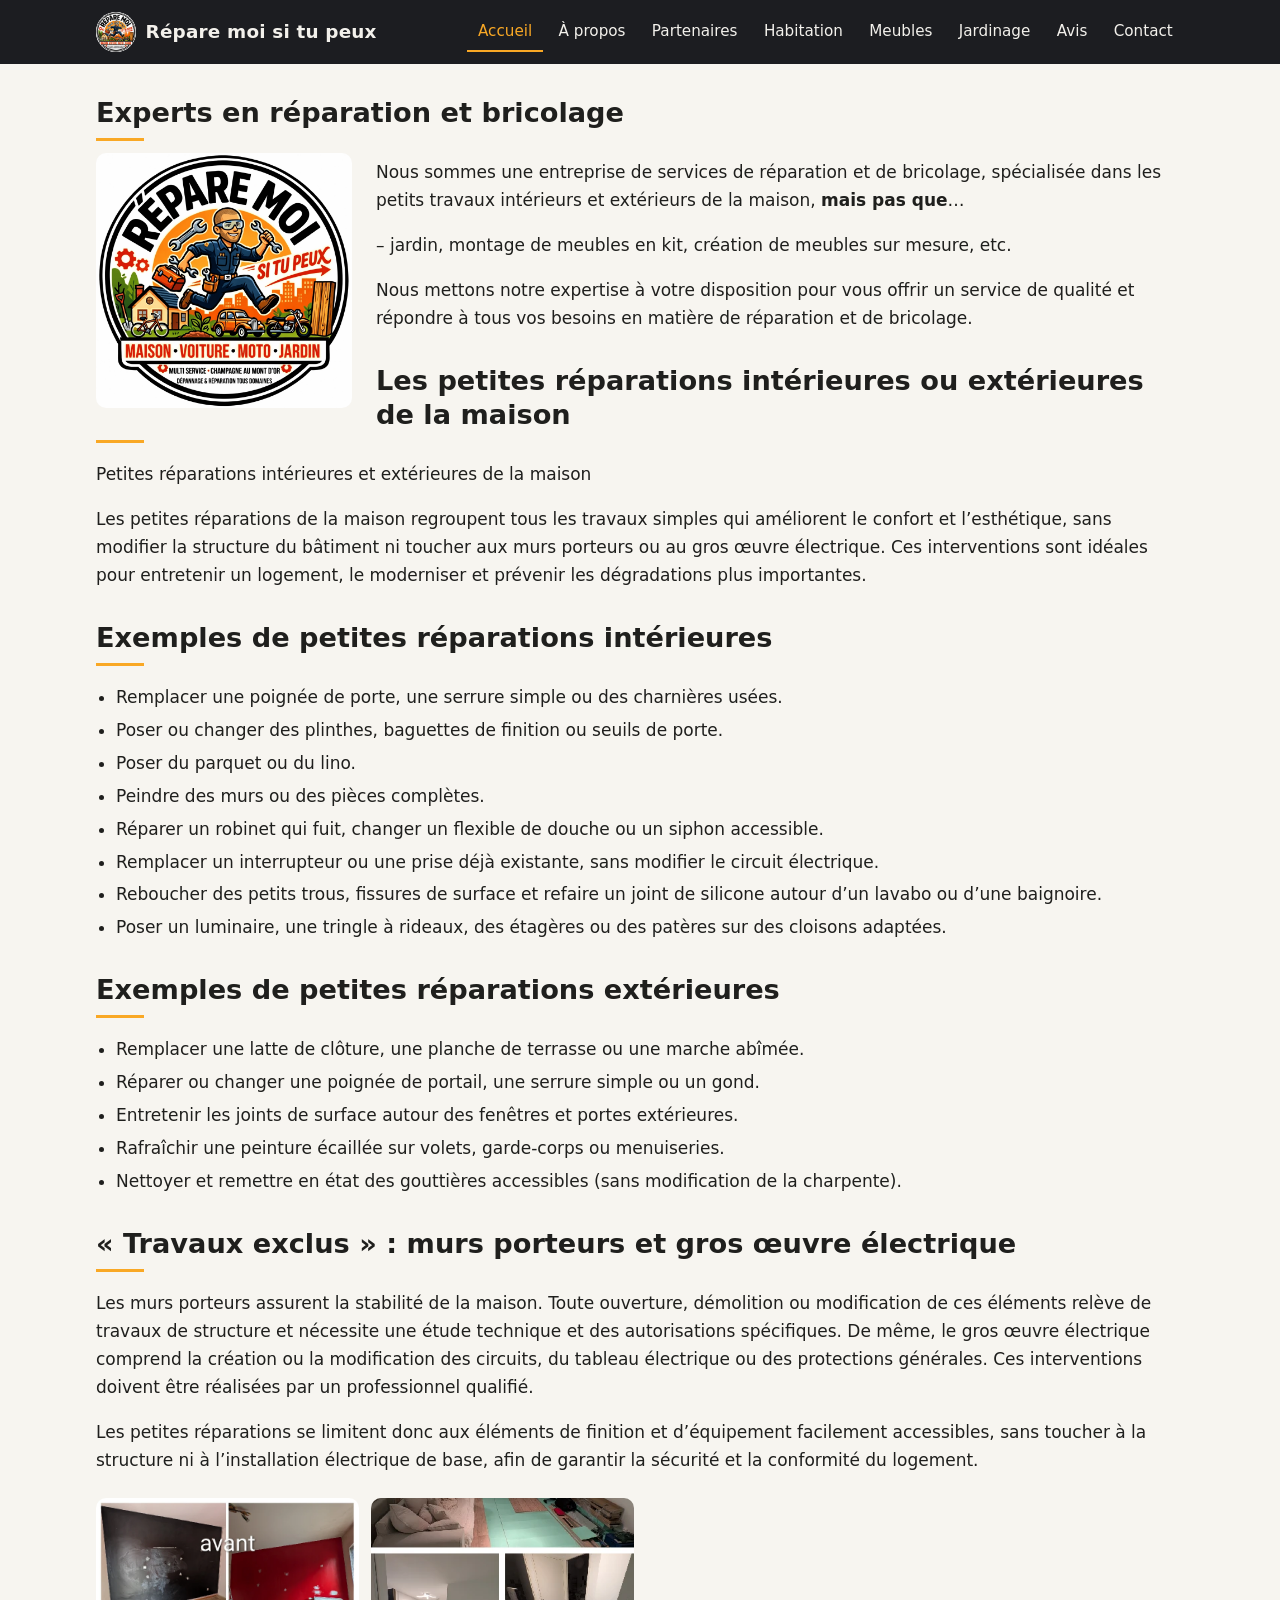
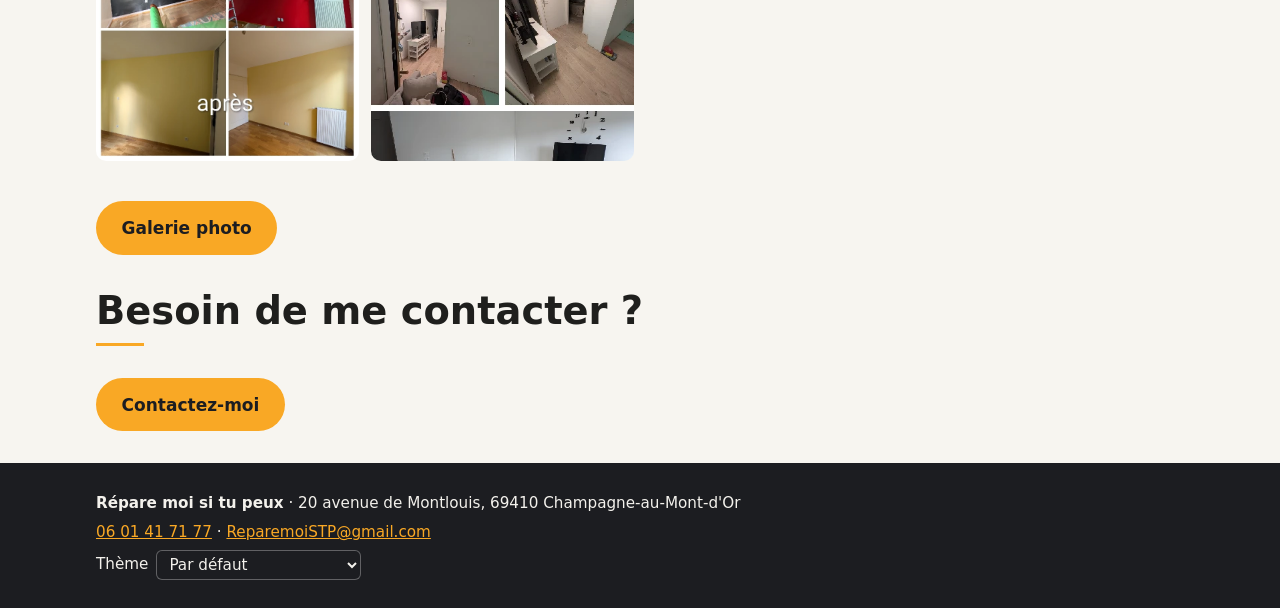
<file: docs/index.html>
<!doctype html>
<html lang="fr">
<head>
  <meta charset="utf-8">
  <meta name="viewport" content="width=device-width, initial-scale=1">
  <title>Répare moi si tu peux — Réparation et bricolage</title>
  <meta name="description" content="Réparation et bricolage : maison, jardin, meubles.">
  <meta property="og:title" content="Répare moi si tu peux — Réparation et bricolage">
  <meta property="og:description" content="Réparation et bricolage : maison, jardin, meubles.">
  <meta property="og:site_name" content="Répare moi si tu peux">
  <meta property="og:image" content="https://www.reparemoisitupeux.fr/images/logo.webp">
  <link rel="icon" href="images/logo.webp">
  <link rel="stylesheet" href="assets/css/style.css">
  <link rel="stylesheet" href="assets/css/themes.css">
  <script src="assets/js/theme.js"></script>
  <script src="assets/js/site.js" defer></script>
</head>
<body>
  <header class="site-header">
    <div class="wrap">
      <a class="brand" href="/"><img src="images/logo.webp" alt="" width="40" height="40">Répare moi si tu peux</a>
      <button class="menu-toggle" aria-expanded="false" aria-controls="menu">Menu</button>
      <nav id="menu" aria-label="Menu principal">
        <ul>
          <li><a href="/" aria-current="page">Accueil</a></li>
          <li><a href="/a-propos/">À propos</a></li>
          <li><a href="/partenaires/">Partenaires</a></li>
          <li><a href="/galerie-photo/">Habitation</a></li>
          <li><a href="/galerie-photo-meubles/">Meubles</a></li>
          <li><a href="/galerie-photo-jardinage/">Jardinage</a></li>
          <li><a href="/avis/">Avis</a></li>
          <li><a href="/contact/">Contact</a></li>
        </ul>
      </nav>
    </div>
  </header>

  

  <main class="wrap">
<div class="prose"><h2>Experts en réparation et bricolage</h2></div>

<figure class="float-left"><img src="images/accueil/logo-doudou2.webp" alt="" loading="lazy"></figure>

<div class="prose"><p>Nous sommes une entreprise de services de réparation et de bricolage, spécialisée dans les petits travaux intérieurs et extérieurs de la maison, <strong>mais pas que</strong>…</p><p>– jardin, montage de meubles en kit, création de meubles sur mesure, etc.</p><p>Nous mettons notre expertise à votre disposition pour vous offrir un service de qualité et répondre à tous vos besoins en matière de réparation et de bricolage.</p>
</div>


<div class="prose"><h2>Les petites réparations intérieures ou extérieures de la maison</h2>
<p>Petites réparations intérieures et extérieures de la maison</p> <p>Les petites réparations de la maison regroupent tous les travaux simples qui améliorent le confort et l’esthétique, sans modifier la structure du bâtiment ni toucher aux murs porteurs ou au gros œuvre électrique. Ces interventions sont idéales pour entretenir un logement, le moderniser et prévenir les dégradations plus importantes.</p> <h2>Exemples de petites réparations intérieures</h2> <ul><li>Remplacer une poignée de porte, une serrure simple ou des charnières usées.</li> <li>Poser ou changer des plinthes, baguettes de finition ou seuils de porte.</li><li>Poser du parquet ou du lino.</li><li>Peindre des murs ou des pièces complètes.</li> <li>Réparer un robinet qui fuit, changer un flexible de douche ou un siphon accessible.</li> <li>Remplacer un interrupteur ou une prise déjà existante, sans modifier le circuit électrique.</li> <li>Reboucher des petits trous, fissures de surface et refaire un joint de silicone autour d’un lavabo ou d’une baignoire.</li> <li>Poser un luminaire, une tringle à rideaux, des étagères ou des patères sur des cloisons adaptées.</li></ul> <h2>Exemples de petites réparations extérieures</h2> <ul><li>Remplacer une latte de clôture, une planche de terrasse ou une marche abîmée.</li> <li>Réparer ou changer une poignée de portail, une serrure simple ou un gond.</li> <li>Entretenir les joints de surface autour des fenêtres et portes extérieures.</li> <li>Rafraîchir une peinture écaillée sur volets, garde-corps ou menuiseries.</li> <li>Nettoyer et remettre en état des gouttières accessibles (sans modification de la charpente).</li></ul> <h2><strong>« Travaux exclus »</strong> : murs porteurs et gros œuvre électrique</h2> <p>Les murs porteurs assurent la stabilité de la maison. Toute ouverture, démolition ou modification de ces éléments relève de travaux de structure et nécessite une étude technique et des autorisations spécifiques. De même, le gros œuvre électrique comprend la création ou la modification des circuits, du tableau électrique ou des protections générales. Ces interventions doivent être réalisées par un professionnel qualifié.</p> <p>Les petites réparations se limitent donc aux éléments de finition et d’équipement facilement accessibles, sans toucher à la structure ni à l’installation électrique de base, afin de garantir la sécurité et la conformité du logement.</p></div>

<div class="gallery">
    <a href="images/accueil/20260522-105504-collage-2-1.webp" data-w="1920" data-h="1920"><img src="images/accueil/mini/20260522-105504-collage-2-1.webp" alt="" loading="lazy"></a>
    <a href="images/accueil/20260522-145617-collage-2-1.webp" data-w="1080" data-h="1920"><img src="images/accueil/mini/20260522-145617-collage-2-1.webp" alt="" loading="lazy"></a>
</div>

<p class="cta"><a class="button" href="/galerie-photo/">Galerie photo</a></p>

<div class="prose"><h1>Besoin de me contacter ?</h1></div>

<p class="cta"><a class="button" href="/contact/">Contactez-moi</a></p>
  </main>

  <footer class="site-footer">
    <div class="wrap">
      <p><strong>Répare moi si tu peux</strong> · 20 avenue de Montlouis, 69410 Champagne-au-Mont-d'Or</p>
      <p><a href="tel:+33601417177">06 01 41 71 77</a> · <a href="mailto:ReparemoiSTP@gmail.com">ReparemoiSTP@gmail.com</a></p>
    </div>
  </footer>
</body>
</html>
</file>
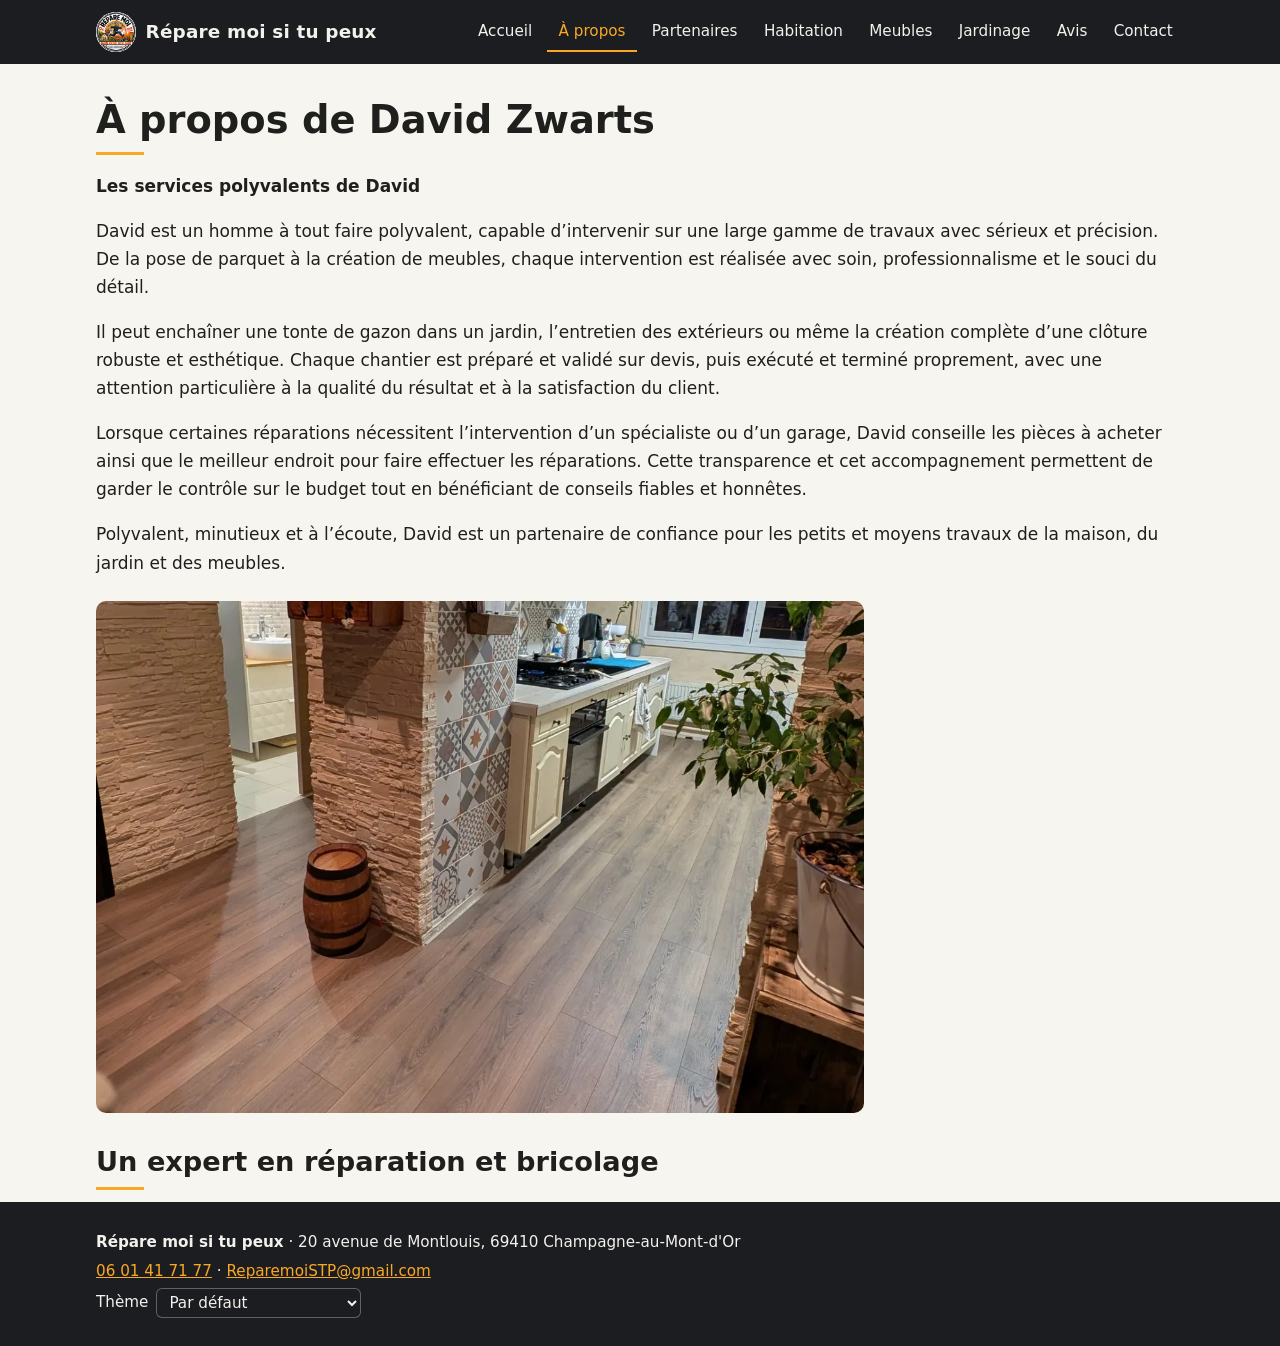
<file: docs/a-propos/index.html>
<!doctype html>
<html lang="fr">
<head>
  <meta charset="utf-8">
  <meta name="viewport" content="width=device-width, initial-scale=1">
  <title>À propos de David Zwarts</title>
  <meta name="description" content="Réparation et bricolage : maison, jardin, meubles.">
  <meta property="og:title" content="À propos de David Zwarts">
  <meta property="og:description" content="Réparation et bricolage : maison, jardin, meubles.">
  <meta property="og:site_name" content="Répare moi si tu peux">
  <meta property="og:image" content="https://www.reparemoisitupeux.fr/images/logo.webp">
  <link rel="icon" href="../images/logo.webp">
  <link rel="stylesheet" href="../assets/css/style.css">
  <link rel="stylesheet" href="../assets/css/themes.css">
  <script src="../assets/js/theme.js"></script>
  <script src="../assets/js/site.js" defer></script>
</head>
<body>
  <header class="site-header">
    <div class="wrap">
      <a class="brand" href="/"><img src="../images/logo.webp" alt="" width="40" height="40">Répare moi si tu peux</a>
      <button class="menu-toggle" aria-expanded="false" aria-controls="menu">Menu</button>
      <nav id="menu" aria-label="Menu principal">
        <ul>
          <li><a href="/">Accueil</a></li>
          <li><a href="/a-propos/" aria-current="page">À propos</a></li>
          <li><a href="/partenaires/">Partenaires</a></li>
          <li><a href="/galerie-photo/">Habitation</a></li>
          <li><a href="/galerie-photo-meubles/">Meubles</a></li>
          <li><a href="/galerie-photo-jardinage/">Jardinage</a></li>
          <li><a href="/avis/">Avis</a></li>
          <li><a href="/contact/">Contact</a></li>
        </ul>
      </nav>
    </div>
  </header>

  

  <main class="wrap">
<div class="prose"><h1>À propos de David Zwarts</h1>
<p><strong>Les services polyvalents de David</strong></p>
<p>David est un homme à tout faire polyvalent, capable d’intervenir sur une large gamme de travaux avec sérieux et précision. De la pose de parquet à la création de meubles, chaque intervention est réalisée avec soin, professionnalisme et le souci du détail.</p> <p>Il peut enchaîner une tonte de gazon dans un jardin, l’entretien des extérieurs ou même la création complète d’une clôture robuste et esthétique. Chaque chantier est préparé et validé sur devis, puis exécuté et terminé proprement, avec une attention particulière à la qualité du résultat et à la satisfaction du client.</p> <p>Lorsque certaines réparations nécessitent l’intervention d’un spécialiste ou d’un garage, David conseille les pièces à acheter ainsi que le meilleur endroit pour faire effectuer les réparations. Cette transparence et cet accompagnement permettent de garder le contrôle sur le budget tout en bénéficiant de conseils fiables et honnêtes.</p><p>Polyvalent, minutieux et à l’écoute, David est un partenaire de confiance pour les petits et moyens travaux de la maison, du jardin et des meubles.</p></div>

<figure><img src="../images/a-propos/pose-de-parquet.webp" alt="Parquet posé dans une cuisine et un couloir" loading="lazy"></figure>

<div class="prose"><h2>Un expert en réparation et bricolage</h2></div>
  </main>

  <footer class="site-footer">
    <div class="wrap">
      <p><strong>Répare moi si tu peux</strong> · 20 avenue de Montlouis, 69410 Champagne-au-Mont-d'Or</p>
      <p><a href="tel:+33601417177">06 01 41 71 77</a> · <a href="mailto:ReparemoiSTP@gmail.com">ReparemoiSTP@gmail.com</a></p>
    </div>
  </footer>
</body>
</html>
</file>
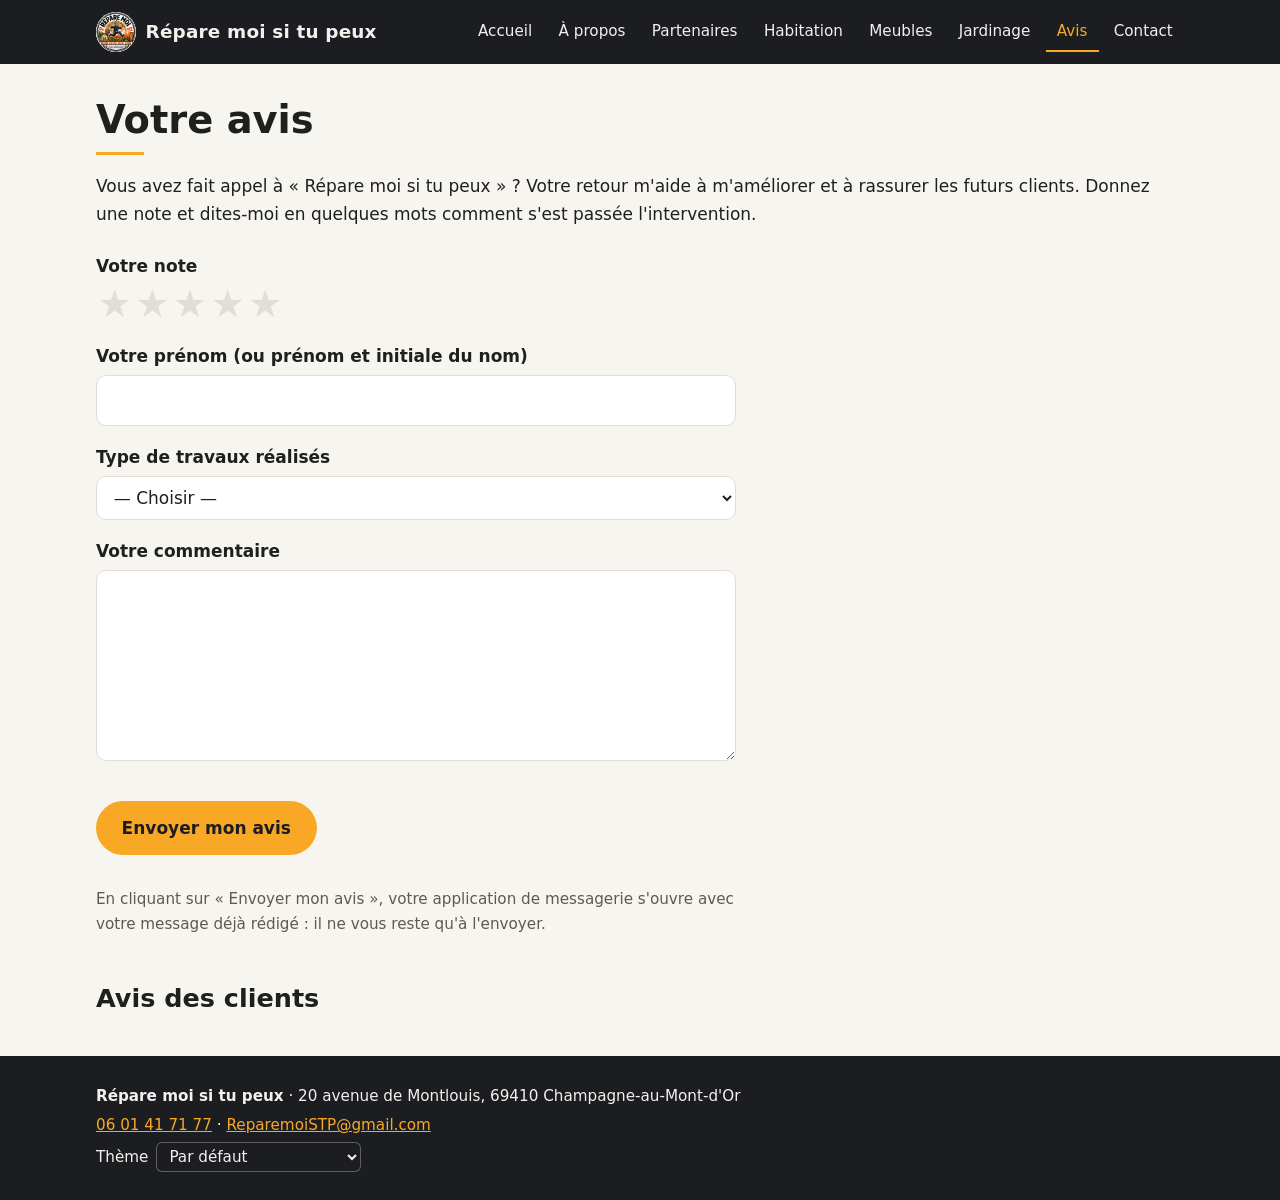
<file: docs/avis/index.html>
<!doctype html>
<html lang="fr">
<head>
  <meta charset="utf-8">
  <meta name="viewport" content="width=device-width, initial-scale=1">
  <title>Votre avis</title>
  <meta name="description" content="Réparation et bricolage : maison, jardin, meubles.">
  <meta property="og:title" content="Votre avis">
  <meta property="og:description" content="Réparation et bricolage : maison, jardin, meubles.">
  <meta property="og:site_name" content="Répare moi si tu peux">
  <meta property="og:image" content="https://www.reparemoisitupeux.fr/images/logo.webp">
  <link rel="icon" href="../images/logo.webp">
  <link rel="stylesheet" href="../assets/css/style.css">
  <link rel="stylesheet" href="../assets/css/themes.css">
  <script src="../assets/js/theme.js"></script>
  <script src="../assets/js/site.js" defer></script>
  <script src="../assets/js/avis.js" defer></script>
</head>
<body>
  <header class="site-header">
    <div class="wrap">
      <a class="brand" href="/"><img src="../images/logo.webp" alt="" width="40" height="40">Répare moi si tu peux</a>
      <button class="menu-toggle" aria-expanded="false" aria-controls="menu">Menu</button>
      <nav id="menu" aria-label="Menu principal">
        <ul>
          <li><a href="/">Accueil</a></li>
          <li><a href="/a-propos/">À propos</a></li>
          <li><a href="/partenaires/">Partenaires</a></li>
          <li><a href="/galerie-photo/">Habitation</a></li>
          <li><a href="/galerie-photo-meubles/">Meubles</a></li>
          <li><a href="/galerie-photo-jardinage/">Jardinage</a></li>
          <li><a href="/avis/" aria-current="page">Avis</a></li>
          <li><a href="/contact/">Contact</a></li>
        </ul>
      </nav>
    </div>
  </header>

  

  <main class="wrap">
<div class="prose">
  <h1>Votre avis</h1>
  <p>Vous avez fait appel à « Répare moi si tu peux » ? Votre retour m'aide à m'améliorer et à rassurer les futurs clients. Donnez une note et dites-moi en quelques mots comment s'est passée l'intervention.</p>
</div>

<form id="avis-form" class="avis-form" action="mailto:ReparemoiSTP@gmail.com" method="post" enctype="text/plain">
  <fieldset class="stars">
    <legend>Votre note</legend>
    <div class="stars-row">
      <input type="radio" name="note" id="note5" value="5" required><label for="note5" title="5 sur 5">★<span class="sr-only">5 étoiles</span></label>
      <input type="radio" name="note" id="note4" value="4"><label for="note4" title="4 sur 5">★<span class="sr-only">4 étoiles</span></label>
      <input type="radio" name="note" id="note3" value="3"><label for="note3" title="3 sur 5">★<span class="sr-only">3 étoiles</span></label>
      <input type="radio" name="note" id="note2" value="2"><label for="note2" title="2 sur 5">★<span class="sr-only">2 étoiles</span></label>
      <input type="radio" name="note" id="note1" value="1"><label for="note1" title="1 sur 5">★<span class="sr-only">1 étoile</span></label>
    </div>
  </fieldset>

  <p>
    <label for="nom">Votre prénom (ou prénom et initiale du nom)</label>
    <input type="text" id="nom" name="nom" autocomplete="given-name" required>
  </p>

  <p>
    <label for="travaux">Type de travaux réalisés</label>
    <select id="travaux" name="travaux">
      <option value="">— Choisir —</option>
      <option>Petites réparations de la maison</option>
      <option>Montage ou création de meubles</option>
      <option>Jardinage</option>
      <option>Autre</option>
    </select>
  </p>

  <p>
    <label for="commentaire">Votre commentaire</label>
    <textarea id="commentaire" name="commentaire" rows="6" required></textarea>
  </p>

  <p class="cta"><button type="submit" class="button">Envoyer mon avis</button></p>
  <p class="form-note" id="avis-note">En cliquant sur « Envoyer mon avis », votre application de messagerie s'ouvre avec votre message déjà rédigé : il ne vous reste qu'à l'envoyer.</p>
</form>

<section class="avis-section" aria-labelledby="avis-titre">
  <h2 id="avis-titre">Avis des clients</h2>
  <div id="avis-liste" class="avis-liste">
    <article class="avis-carte">
      <p class="avis-tete"><span class="avis-etoiles" aria-label="5 sur 5">★★★★★</span> <strong class="avis-nom">Steevan</strong></p>
      <p class="avis-infos">Petites réparations de la maison</p>
      <p class="avis-texte">David est arrivé à l'heure, a très bien travaillé, et a un bon contact client.

Je recommande !</p>
    </article>
  </div>
</section>

  </main>

  <footer class="site-footer">
    <div class="wrap">
      <p><strong>Répare moi si tu peux</strong> · 20 avenue de Montlouis, 69410 Champagne-au-Mont-d'Or</p>
      <p><a href="tel:+33601417177">06 01 41 71 77</a> · <a href="mailto:ReparemoiSTP@gmail.com">ReparemoiSTP@gmail.com</a></p>
    </div>
  </footer>
</body>
</html>
</file>
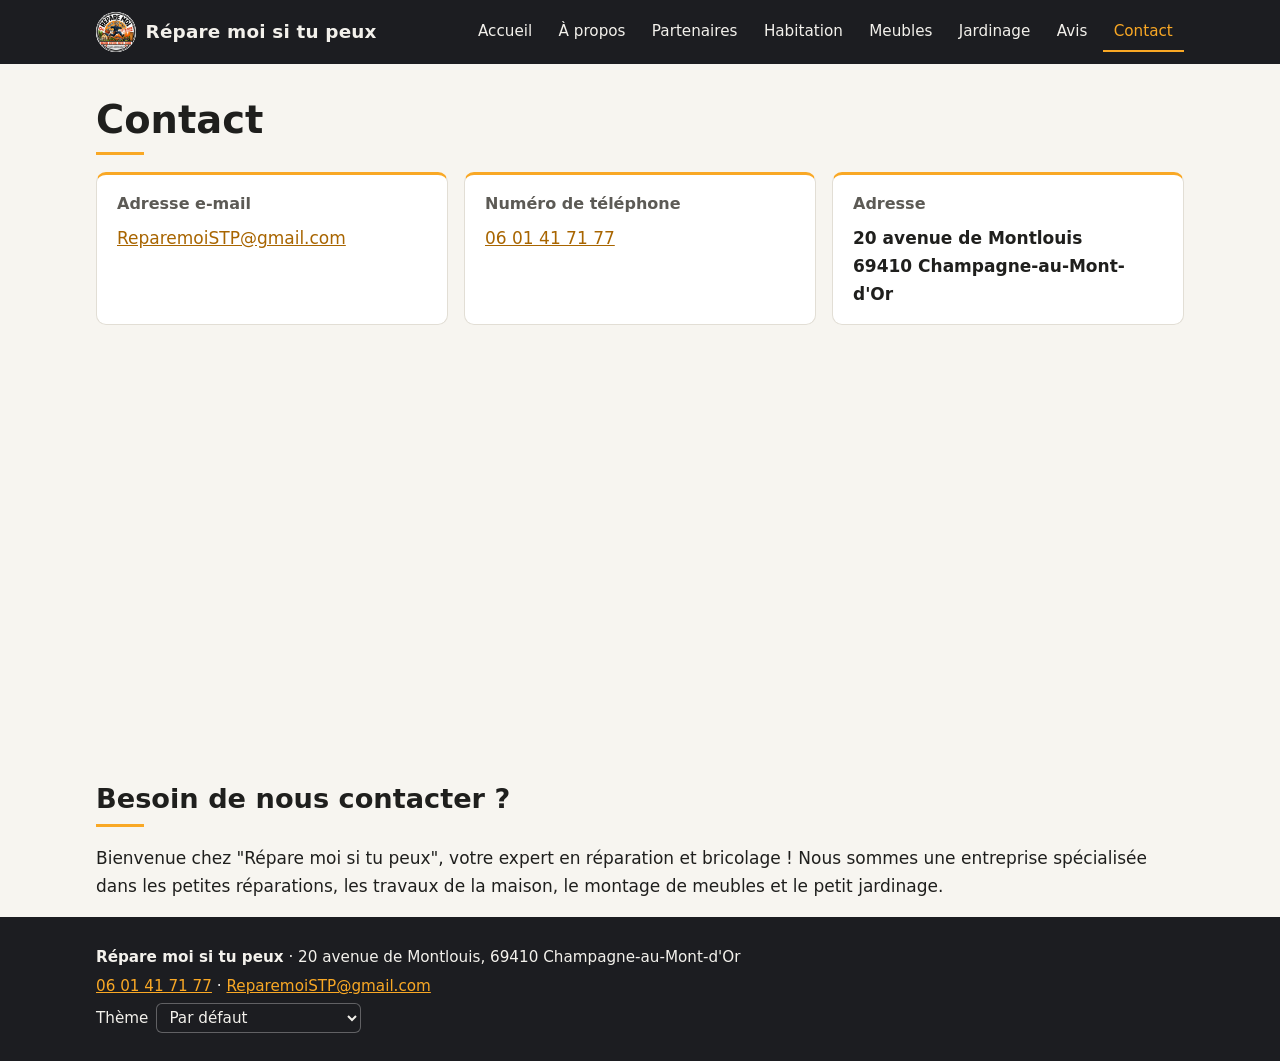
<file: docs/contact/index.html>
<!doctype html>
<html lang="fr">
<head>
  <meta charset="utf-8">
  <meta name="viewport" content="width=device-width, initial-scale=1">
  <title>Contact</title>
  <meta name="description" content="Réparation et bricolage : maison, jardin, meubles.">
  <meta property="og:title" content="Contact">
  <meta property="og:description" content="Réparation et bricolage : maison, jardin, meubles.">
  <meta property="og:site_name" content="Répare moi si tu peux">
  <meta property="og:image" content="https://www.reparemoisitupeux.fr/images/logo.webp">
  <link rel="icon" href="../images/logo.webp">
  <link rel="stylesheet" href="../assets/css/style.css">
  <link rel="stylesheet" href="../assets/css/themes.css">
  <script src="../assets/js/theme.js"></script>
  <script src="../assets/js/site.js" defer></script>
</head>
<body>
  <header class="site-header">
    <div class="wrap">
      <a class="brand" href="/"><img src="../images/logo.webp" alt="" width="40" height="40">Répare moi si tu peux</a>
      <button class="menu-toggle" aria-expanded="false" aria-controls="menu">Menu</button>
      <nav id="menu" aria-label="Menu principal">
        <ul>
          <li><a href="/">Accueil</a></li>
          <li><a href="/a-propos/">À propos</a></li>
          <li><a href="/partenaires/">Partenaires</a></li>
          <li><a href="/galerie-photo/">Habitation</a></li>
          <li><a href="/galerie-photo-meubles/">Meubles</a></li>
          <li><a href="/galerie-photo-jardinage/">Jardinage</a></li>
          <li><a href="/avis/">Avis</a></li>
          <li><a href="/contact/" aria-current="page">Contact</a></li>
        </ul>
      </nav>
    </div>
  </header>

  

  <main class="wrap">
<div class="prose"><h1>Contact</h1></div>

<ul class="contact-cards">
  <li>
    <h3>Adresse e-mail</h3>
    <p><a href="mailto:ReparemoiSTP@gmail.com">ReparemoiSTP@gmail.com</a></p>
  </li>
  <li>
    <h3>Numéro de téléphone</h3>
    <p><a href="tel:+33601417177">06 01 41 71 77</a></p>
  </li>
  <li>
    <h3>Adresse</h3>
    <p><strong>20 avenue de Montlouis</strong><br><strong>69410 Champagne-au-Mont-d'Or</strong></p>
  </li>
</ul>

<div class="map">
  <iframe title="Plan d'accès" src="https://www.google.com/maps/embed?origin=mfe&amp;pb=!1m3!2m1!1s20+avenue+de+Montlouis,+69410+Champagne-au-Mont-d%27Or!6i15" loading="lazy" referrerpolicy="no-referrer-when-downgrade"></iframe>
</div>

<div class="prose">
  <h2>Besoin de nous contacter ?</h2>
  <p>Bienvenue chez "Répare moi si tu peux", votre expert en réparation et bricolage ! Nous sommes une entreprise spécialisée dans les petites réparations, les travaux de la maison, le montage de meubles et le petit jardinage.</p>
</div>

  </main>

  <footer class="site-footer">
    <div class="wrap">
      <p><strong>Répare moi si tu peux</strong> · 20 avenue de Montlouis, 69410 Champagne-au-Mont-d'Or</p>
      <p><a href="tel:+33601417177">06 01 41 71 77</a> · <a href="mailto:ReparemoiSTP@gmail.com">ReparemoiSTP@gmail.com</a></p>
    </div>
  </footer>
</body>
</html>
</file>
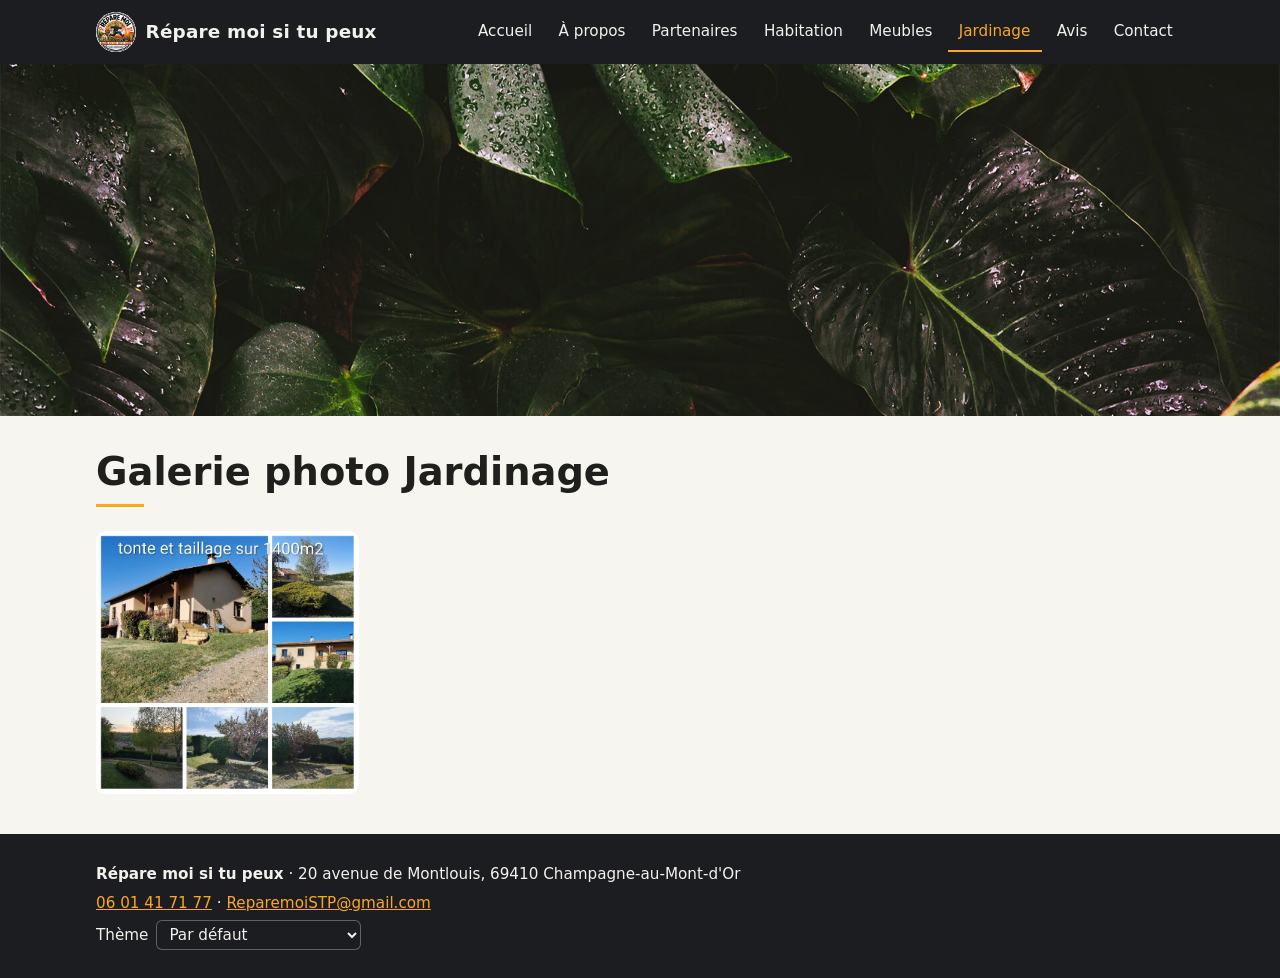
<file: docs/galerie-photo-jardinage/index.html>
<!doctype html>
<html lang="fr">
<head>
  <meta charset="utf-8">
  <meta name="viewport" content="width=device-width, initial-scale=1">
  <title>Galerie photo Jardinage</title>
  <meta name="description" content="Réparation et bricolage : maison, jardin, meubles.">
  <meta property="og:title" content="Galerie photo Jardinage">
  <meta property="og:description" content="Réparation et bricolage : maison, jardin, meubles.">
  <meta property="og:site_name" content="Répare moi si tu peux">
  <meta property="og:image" content="https://www.reparemoisitupeux.fr/images/logo.webp">
  <link rel="icon" href="../images/logo.webp">
  <link rel="stylesheet" href="../assets/css/style.css">
  <link rel="stylesheet" href="../assets/css/themes.css">
  <script src="../assets/js/theme.js"></script>
  <script src="../assets/js/site.js" defer></script>
</head>
<body>
  <header class="site-header">
    <div class="wrap">
      <a class="brand" href="/"><img src="../images/logo.webp" alt="" width="40" height="40">Répare moi si tu peux</a>
      <button class="menu-toggle" aria-expanded="false" aria-controls="menu">Menu</button>
      <nav id="menu" aria-label="Menu principal">
        <ul>
          <li><a href="/">Accueil</a></li>
          <li><a href="/a-propos/">À propos</a></li>
          <li><a href="/partenaires/">Partenaires</a></li>
          <li><a href="/galerie-photo/">Habitation</a></li>
          <li><a href="/galerie-photo-meubles/">Meubles</a></li>
          <li><a href="/galerie-photo-jardinage/" aria-current="page">Jardinage</a></li>
          <li><a href="/avis/">Avis</a></li>
          <li><a href="/contact/">Contact</a></li>
        </ul>
      </nav>
    </div>
  </header>

  <div class="hero" style="background-image:url('../images/galerie-photo-jardinage/0ecxdr.jpg')"></div>

  <main class="wrap">
<div class="prose"><h1><strong>Galerie photo Jardinage</strong></h1></div>

<div class="gallery">
    <a href="../images/galerie-photo-jardinage/20260602-204822-collage-2.webp" data-w="1920" data-h="1920"><img src="../images/galerie-photo-jardinage/mini/20260602-204822-collage-2.webp" alt="" loading="lazy"></a>
</div>
  </main>

  <footer class="site-footer">
    <div class="wrap">
      <p><strong>Répare moi si tu peux</strong> · 20 avenue de Montlouis, 69410 Champagne-au-Mont-d'Or</p>
      <p><a href="tel:+33601417177">06 01 41 71 77</a> · <a href="mailto:ReparemoiSTP@gmail.com">ReparemoiSTP@gmail.com</a></p>
    </div>
  </footer>
</body>
</html>
</file>
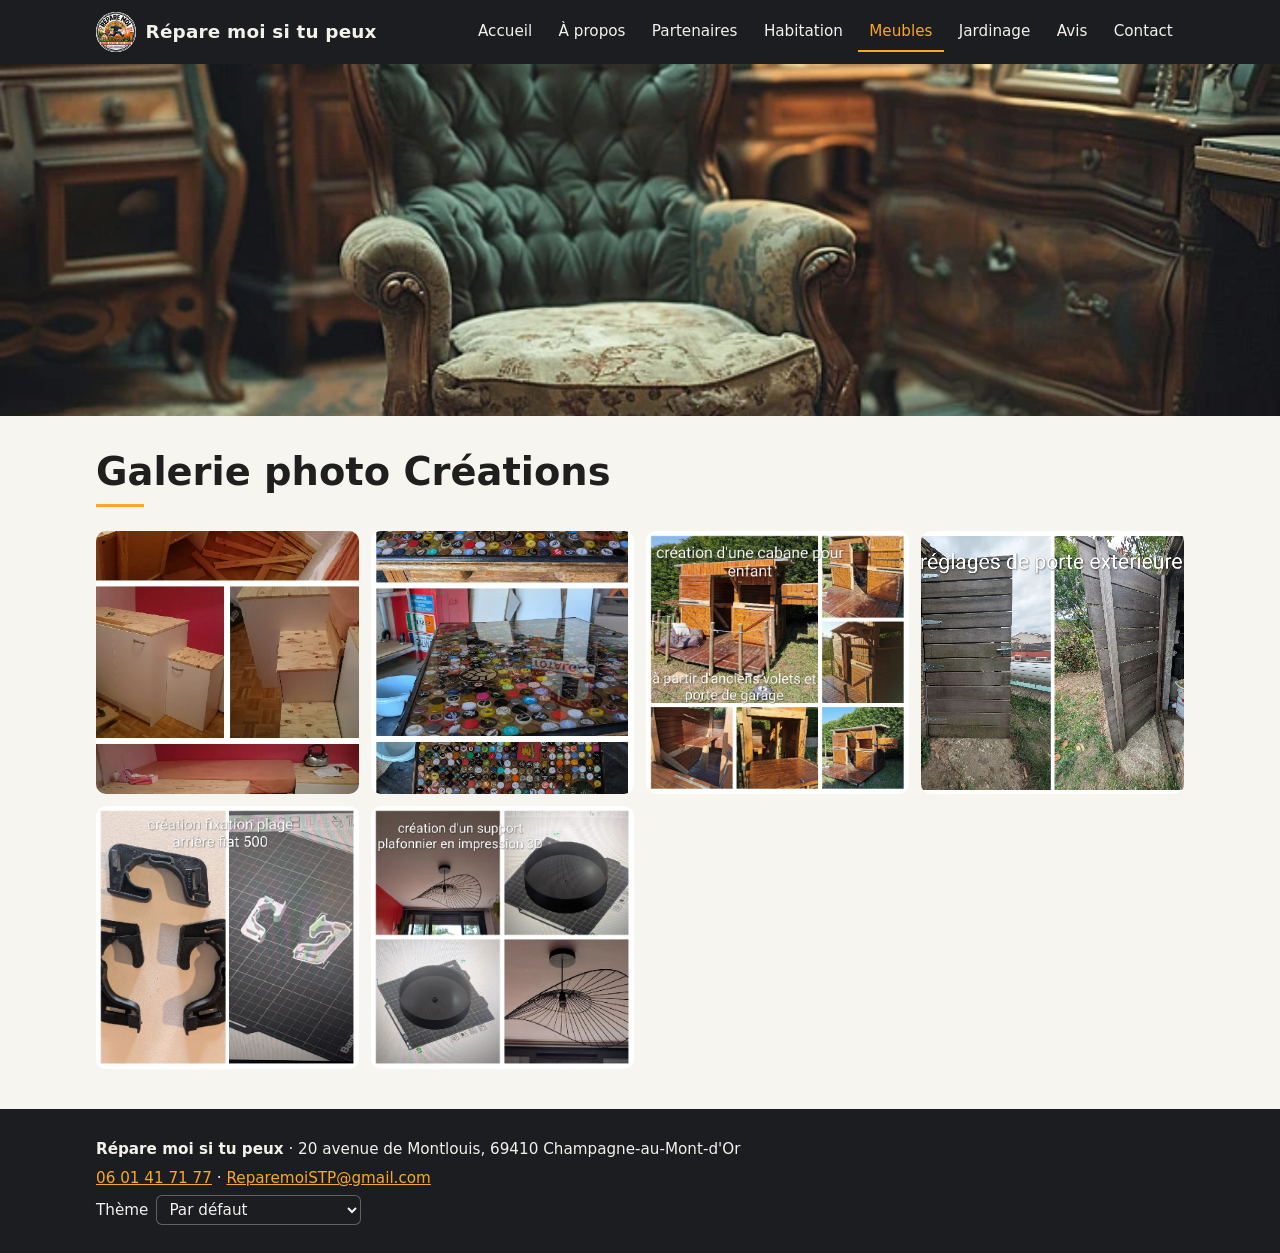
<file: docs/galerie-photo-meubles/index.html>
<!doctype html>
<html lang="fr">
<head>
  <meta charset="utf-8">
  <meta name="viewport" content="width=device-width, initial-scale=1">
  <title>Galerie photo Créations</title>
  <meta name="description" content="Réparation et bricolage : maison, jardin, meubles.">
  <meta property="og:title" content="Galerie photo Créations">
  <meta property="og:description" content="Réparation et bricolage : maison, jardin, meubles.">
  <meta property="og:site_name" content="Répare moi si tu peux">
  <meta property="og:image" content="https://www.reparemoisitupeux.fr/images/logo.webp">
  <link rel="icon" href="../images/logo.webp">
  <link rel="stylesheet" href="../assets/css/style.css">
  <link rel="stylesheet" href="../assets/css/themes.css">
  <script src="../assets/js/theme.js"></script>
  <script src="../assets/js/site.js" defer></script>
</head>
<body>
  <header class="site-header">
    <div class="wrap">
      <a class="brand" href="/"><img src="../images/logo.webp" alt="" width="40" height="40">Répare moi si tu peux</a>
      <button class="menu-toggle" aria-expanded="false" aria-controls="menu">Menu</button>
      <nav id="menu" aria-label="Menu principal">
        <ul>
          <li><a href="/">Accueil</a></li>
          <li><a href="/a-propos/">À propos</a></li>
          <li><a href="/partenaires/">Partenaires</a></li>
          <li><a href="/galerie-photo/">Habitation</a></li>
          <li><a href="/galerie-photo-meubles/" aria-current="page">Meubles</a></li>
          <li><a href="/galerie-photo-jardinage/">Jardinage</a></li>
          <li><a href="/avis/">Avis</a></li>
          <li><a href="/contact/">Contact</a></li>
        </ul>
      </nav>
    </div>
  </header>

  <div class="hero" style="background-image:url('../images/galerie-photo-meubles/pngtree-vintage-furniture-indoor-image-15862248.webp')"></div>

  <main class="wrap">
<div class="prose"><h1><strong>Galerie photo Créations</strong></h1></div>

<div class="gallery">
    <a href="../images/galerie-photo-meubles/20260522-104853-collage-2-1-4.webp" data-w="1080" data-h="1920"><img src="../images/galerie-photo-meubles/mini/20260522-104853-collage-2-1-4.webp" alt="" loading="lazy"></a>
    <a href="../images/galerie-photo-meubles/20260522-143027-collage-2-1-8.webp" data-w="1080" data-h="1920"><img src="../images/galerie-photo-meubles/mini/20260522-143027-collage-2-1-8.webp" alt="" loading="lazy"></a>
    <a href="../images/galerie-photo-meubles/20260528-153335-collage-3.webp" data-w="1920" data-h="1920"><img src="../images/galerie-photo-meubles/mini/20260528-153335-collage-3.webp" alt="" loading="lazy"></a>
    <a href="../images/galerie-photo-meubles/20260604-165417-collage-2.webp" data-w="1920" data-h="1441"><img src="../images/galerie-photo-meubles/mini/20260604-165417-collage-2.webp" alt="" loading="lazy"></a>
    <a href="../images/galerie-photo-meubles/img-20260904-172630-collage-2.webp" data-w="1024" data-h="1024"><img src="../images/galerie-photo-meubles/mini/img-20260904-172630-collage-2.webp" alt="" loading="lazy"></a>
    <a href="../images/galerie-photo-meubles/img-20260904-171913-collage-2.webp" data-w="1024" data-h="1024"><img src="../images/galerie-photo-meubles/mini/img-20260904-171913-collage-2.webp" alt="" loading="lazy"></a>
</div>
  </main>

  <footer class="site-footer">
    <div class="wrap">
      <p><strong>Répare moi si tu peux</strong> · 20 avenue de Montlouis, 69410 Champagne-au-Mont-d'Or</p>
      <p><a href="tel:+33601417177">06 01 41 71 77</a> · <a href="mailto:ReparemoiSTP@gmail.com">ReparemoiSTP@gmail.com</a></p>
    </div>
  </footer>
</body>
</html>
</file>
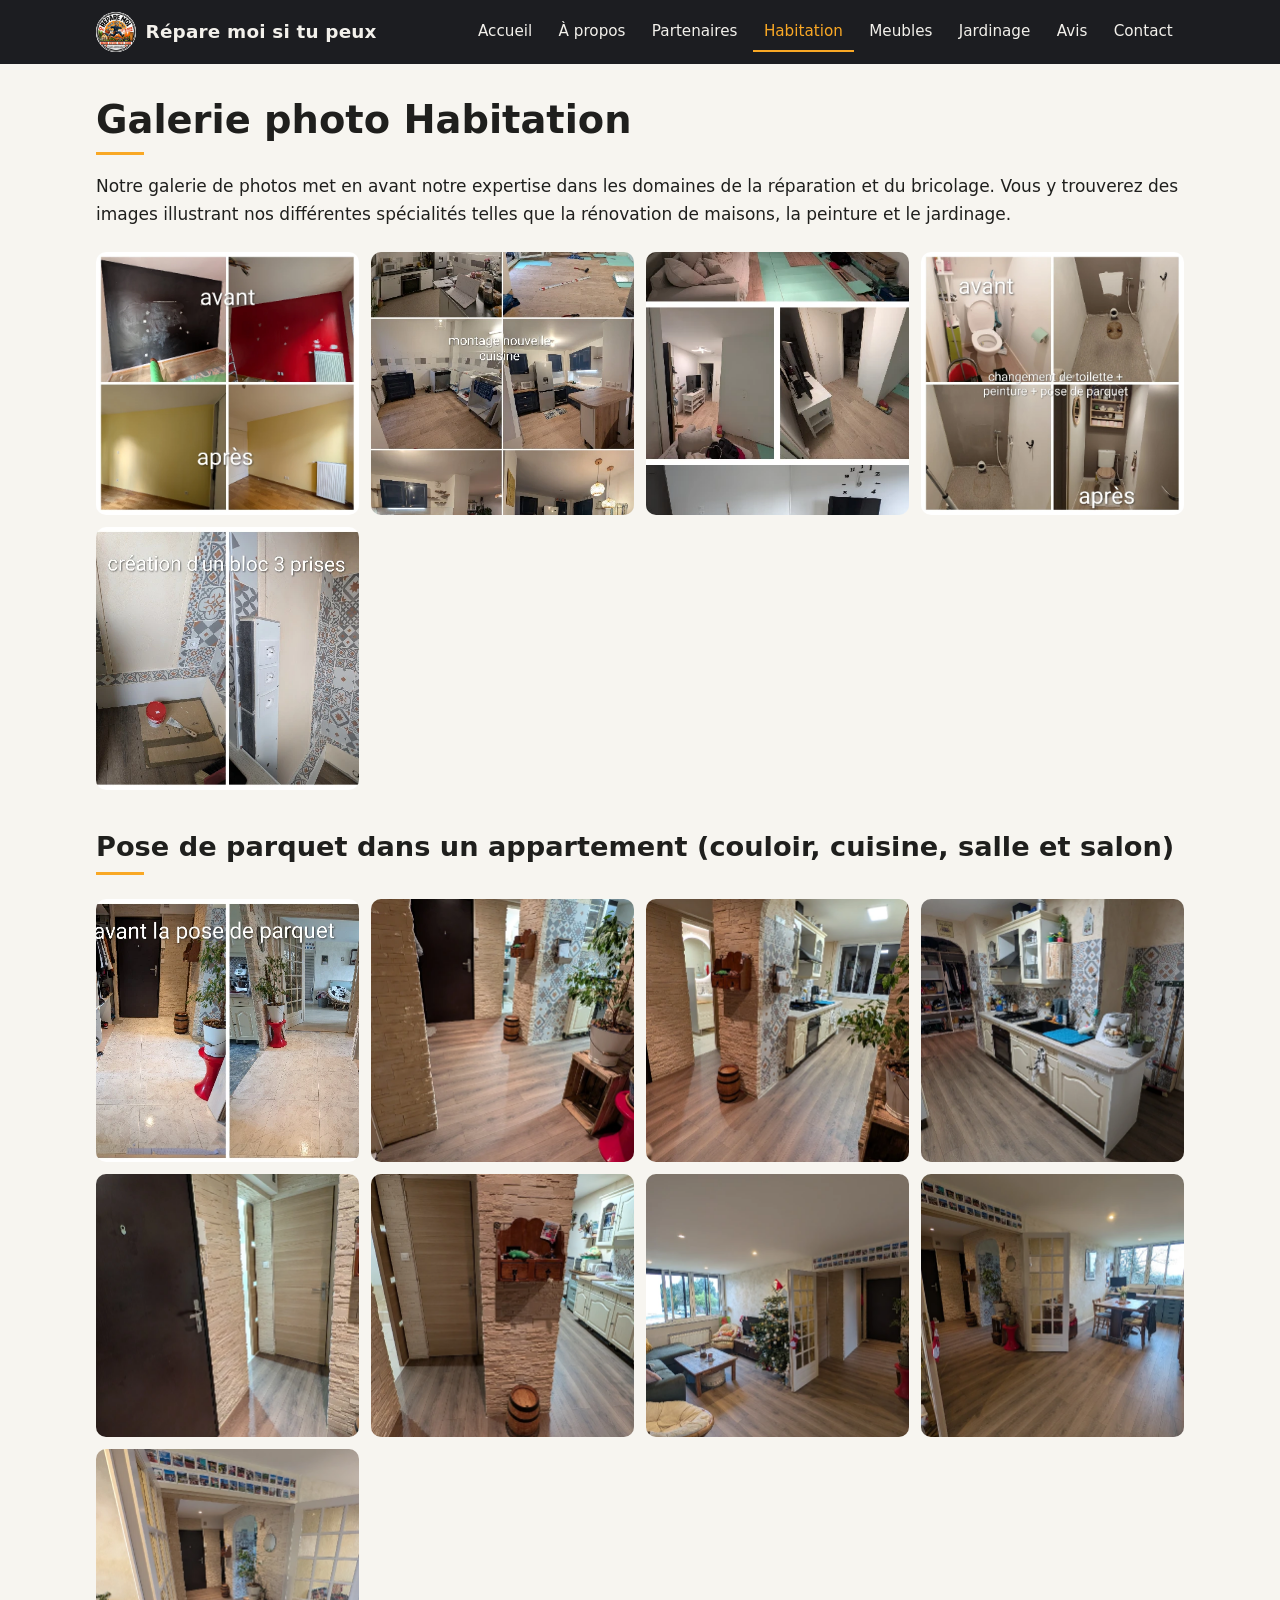
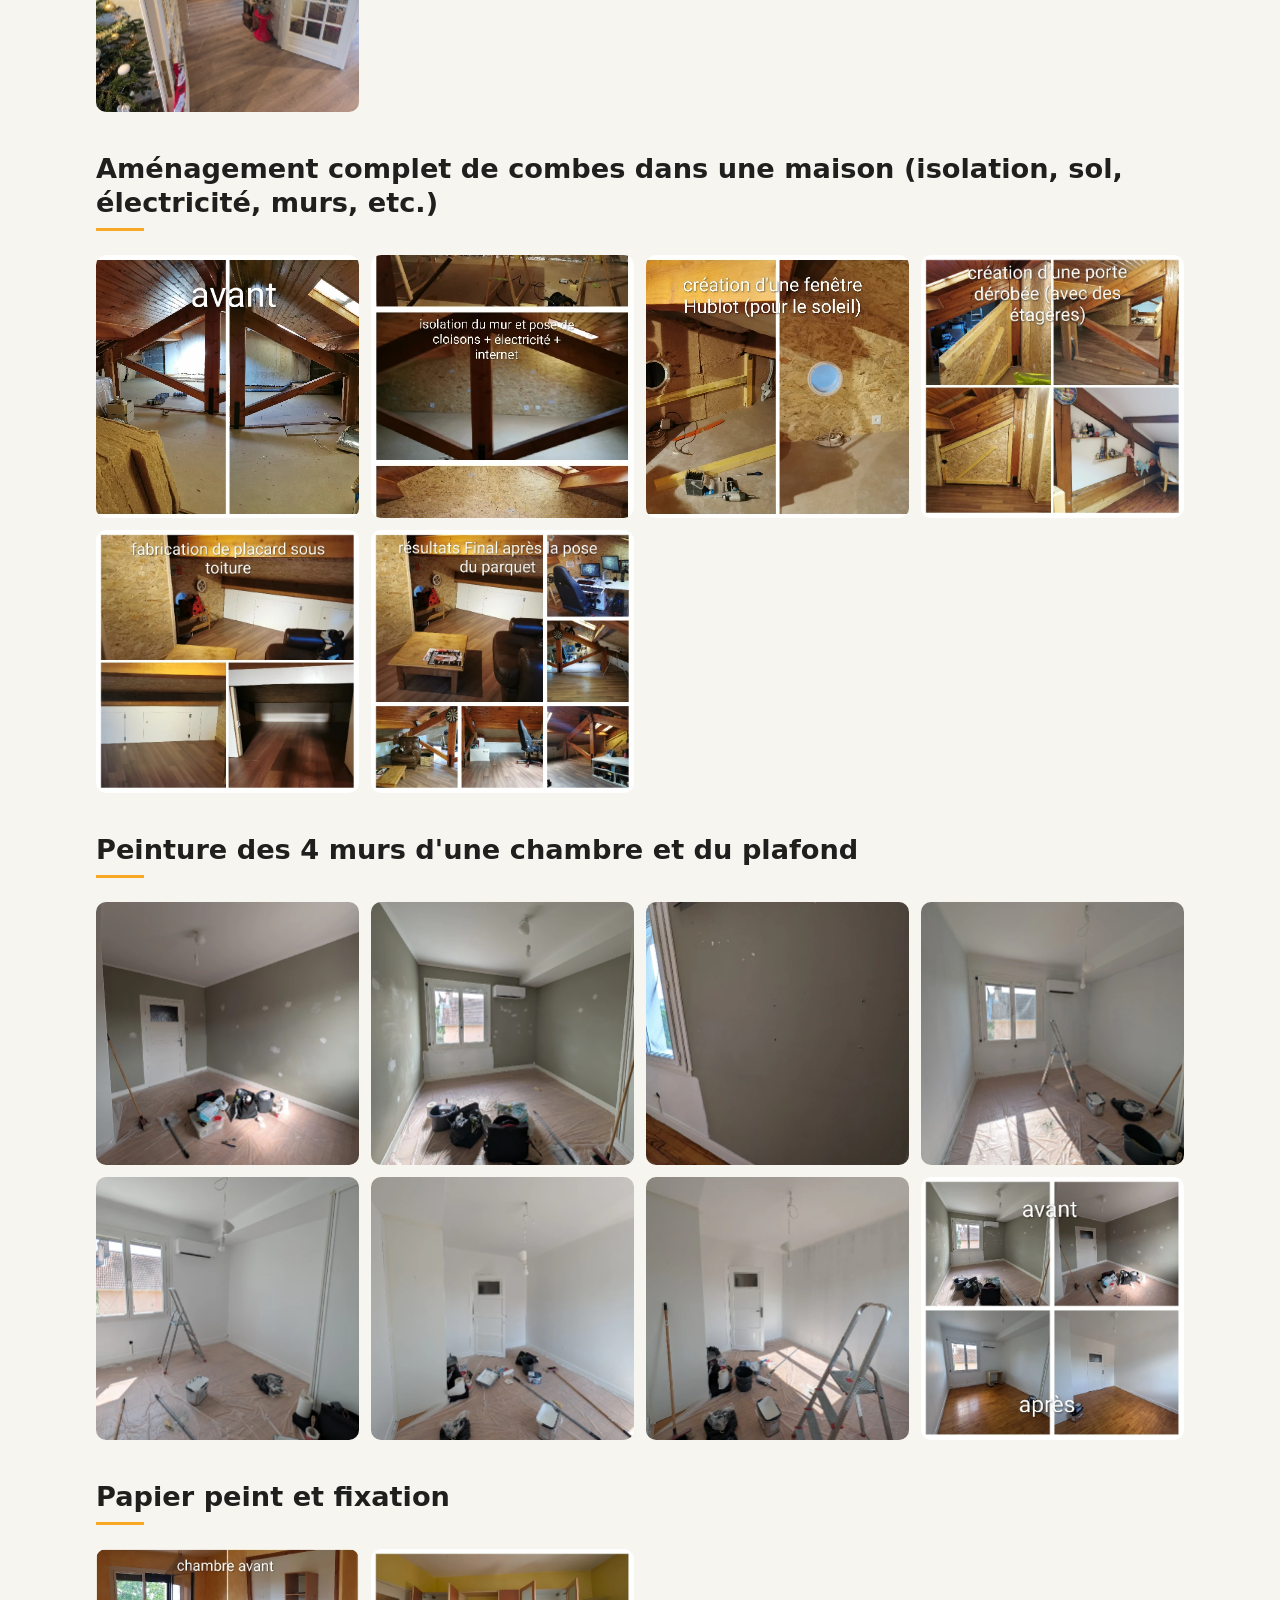
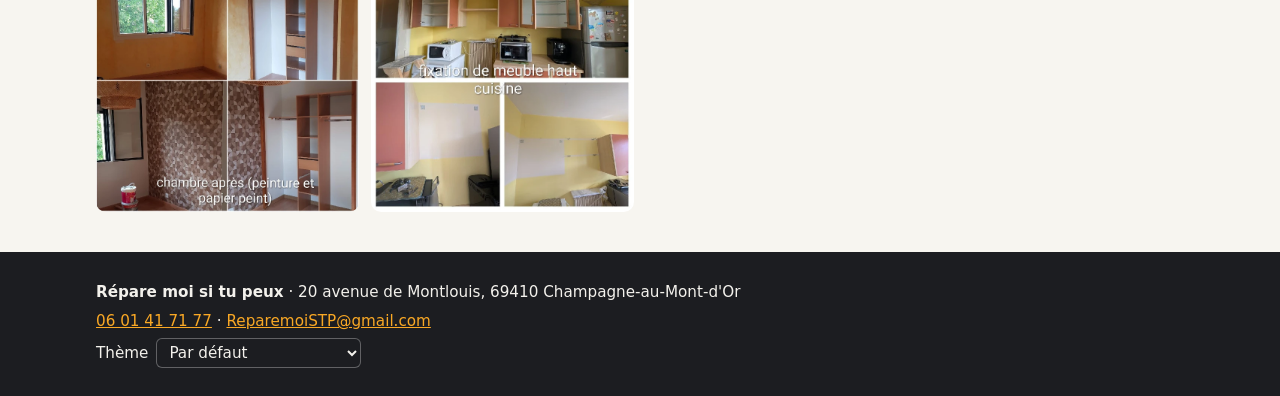
<file: docs/galerie-photo/index.html>
<!doctype html>
<html lang="fr">
<head>
  <meta charset="utf-8">
  <meta name="viewport" content="width=device-width, initial-scale=1">
  <title>Galerie photo Habitation</title>
  <meta name="description" content="Réparation et bricolage : maison, jardin, meubles.">
  <meta property="og:title" content="Galerie photo Habitation">
  <meta property="og:description" content="Réparation et bricolage : maison, jardin, meubles.">
  <meta property="og:site_name" content="Répare moi si tu peux">
  <meta property="og:image" content="https://www.reparemoisitupeux.fr/images/logo.webp">
  <link rel="icon" href="../images/logo.webp">
  <link rel="stylesheet" href="../assets/css/style.css">
  <link rel="stylesheet" href="../assets/css/themes.css">
  <script src="../assets/js/theme.js"></script>
  <script src="../assets/js/site.js" defer></script>
</head>
<body>
  <header class="site-header">
    <div class="wrap">
      <a class="brand" href="/"><img src="../images/logo.webp" alt="" width="40" height="40">Répare moi si tu peux</a>
      <button class="menu-toggle" aria-expanded="false" aria-controls="menu">Menu</button>
      <nav id="menu" aria-label="Menu principal">
        <ul>
          <li><a href="/">Accueil</a></li>
          <li><a href="/a-propos/">À propos</a></li>
          <li><a href="/partenaires/">Partenaires</a></li>
          <li><a href="/galerie-photo/" aria-current="page">Habitation</a></li>
          <li><a href="/galerie-photo-meubles/">Meubles</a></li>
          <li><a href="/galerie-photo-jardinage/">Jardinage</a></li>
          <li><a href="/avis/">Avis</a></li>
          <li><a href="/contact/">Contact</a></li>
        </ul>
      </nav>
    </div>
  </header>

  

  <main class="wrap">
<div class="prose"><h1>Galerie photo Habitation</h1>
<p>Notre galerie de photos met en avant notre expertise dans les domaines de la réparation et du bricolage. Vous y trouverez des images illustrant nos différentes spécialités telles que la rénovation de maisons, la peinture et le jardinage.</p></div>

<div class="gallery">
    <a href="../images/galerie-photo/20260522-105504-collage-2-1-9.webp" data-w="1920" data-h="1920"><img src="../images/galerie-photo/mini/20260522-105504-collage-2-1-9.webp" alt="" loading="lazy"></a>
    <a href="../images/galerie-photo/20260522-143633-collage-3-1.webp" data-w="1280" data-h="1920"><img src="../images/galerie-photo/mini/20260522-143633-collage-3-1.webp" alt="" loading="lazy"></a>
    <a href="../images/galerie-photo/20260522-145617-collage-2-1-5.webp" data-w="1080" data-h="1920"><img src="../images/galerie-photo/mini/20260522-145617-collage-2-1-5.webp" alt="" loading="lazy"></a>
    <a href="../images/galerie-photo/20260525-164446-collage-2.webp" data-w="1920" data-h="1920"><img src="../images/galerie-photo/mini/20260525-164446-collage-2.webp" alt="" loading="lazy"></a>
    <a href="../images/galerie-photo/pxl-20241211-095410323-collage-2.webp" data-w="1920" data-h="1440"><img src="../images/galerie-photo/mini/pxl-20241211-095410323-collage-2.webp" alt="" loading="lazy"></a>
</div>

<div class="prose"><h2>Pose de parquet dans un appartement (couloir, cuisine, salle et salon)</h2></div>

<div class="gallery">
    <a href="../images/galerie-photo/20260525-171128-collage-2-1.webp" data-w="1920" data-h="1441"><img src="../images/galerie-photo/mini/20260525-171128-collage-2-1.webp" alt="" loading="lazy"></a>
    <a href="../images/galerie-photo/pxl-20241210-174326941.webp" data-w="1445" data-h="1920"><img src="../images/galerie-photo/mini/pxl-20241210-174326941.webp" alt="" loading="lazy"></a>
    <a href="../images/galerie-photo/pxl-20241210-174350324.webp" data-w="1445" data-h="1920"><img src="../images/galerie-photo/mini/pxl-20241210-174350324.webp" alt="" loading="lazy"></a>
    <a href="../images/galerie-photo/pxl-20241210-174403261.webp" data-w="1445" data-h="1920"><img src="../images/galerie-photo/mini/pxl-20241210-174403261.webp" alt="" loading="lazy"></a>
    <a href="../images/galerie-photo/pxl-20241210-174454683.webp" data-w="1445" data-h="1920"><img src="../images/galerie-photo/mini/pxl-20241210-174454683.webp" alt="" loading="lazy"></a>
    <a href="../images/galerie-photo/pxl-20241210-174502436.webp" data-w="1445" data-h="1920"><img src="../images/galerie-photo/mini/pxl-20241210-174502436.webp" alt="" loading="lazy"></a>
    <a href="../images/galerie-photo/pxl-20241219-123534657.webp" data-w="1445" data-h="1920"><img src="../images/galerie-photo/mini/pxl-20241219-123534657.webp" alt="" loading="lazy"></a>
    <a href="../images/galerie-photo/pxl-20241219-123553476.webp" data-w="1445" data-h="1920"><img src="../images/galerie-photo/mini/pxl-20241219-123553476.webp" alt="" loading="lazy"></a>
    <a href="../images/galerie-photo/pxl-20241219-123638389.webp" data-w="1445" data-h="1920"><img src="../images/galerie-photo/mini/pxl-20241219-123638389.webp" alt="" loading="lazy"></a>
</div>

<div class="prose"><h2>Aménagement complet de combes dans une maison (isolation, sol, électricité, murs, etc.)</h2></div>

<div class="gallery">
    <a href="../images/galerie-photo/20260526-180337-collage-2.webp" data-w="1920" data-h="1441"><img src="../images/galerie-photo/mini/20260526-180337-collage-2.webp" alt="" loading="lazy"></a>
    <a href="../images/galerie-photo/20260526-181217-collage-2.webp" data-w="1080" data-h="1920"><img src="../images/galerie-photo/mini/20260526-181217-collage-2.webp" alt="" loading="lazy"></a>
    <a href="../images/galerie-photo/20260526-181457-collage-2.webp" data-w="1920" data-h="1441"><img src="../images/galerie-photo/mini/20260526-181457-collage-2.webp" alt="" loading="lazy"></a>
    <a href="../images/galerie-photo/20260526-183315-collage-2.webp" data-w="1920" data-h="1920"><img src="../images/galerie-photo/mini/20260526-183315-collage-2.webp" alt="" loading="lazy"></a>
    <a href="../images/galerie-photo/20260526-184027-collage-2.webp" data-w="1920" data-h="1920"><img src="../images/galerie-photo/mini/20260526-184027-collage-2.webp" alt="" loading="lazy"></a>
    <a href="../images/galerie-photo/20260526-184304-collage-2.webp" data-w="1920" data-h="1920"><img src="../images/galerie-photo/mini/20260526-184304-collage-2.webp" alt="" loading="lazy"></a>
</div>

<div class="prose"><h2>Peinture des 4 murs d&#x27;une chambre et du plafond</h2></div>

<div class="gallery">
    <a href="../images/galerie-photo/pxl-20260803-082224943.webp" data-w="1445" data-h="1920"><img src="../images/galerie-photo/mini/pxl-20260803-082224943.webp" alt="" loading="lazy"></a>
    <a href="../images/galerie-photo/pxl-20260803-082217319.webp" data-w="1445" data-h="1920"><img src="../images/galerie-photo/mini/pxl-20260803-082217319.webp" alt="" loading="lazy"></a>
    <a href="../images/galerie-photo/pxl-20260803-071829947.webp" data-w="1920" data-h="1445"><img src="../images/galerie-photo/mini/pxl-20260803-071829947.webp" alt="" loading="lazy"></a>
    <a href="../images/galerie-photo/pxl-20260804-074351664-mp.webp" data-w="1445" data-h="1920"><img src="../images/galerie-photo/mini/pxl-20260804-074351664-mp.webp" alt="" loading="lazy"></a>
    <a href="../images/galerie-photo/pxl-20260804-094803270.webp" data-w="1445" data-h="1920"><img src="../images/galerie-photo/mini/pxl-20260804-094803270.webp" alt="" loading="lazy"></a>
    <a href="../images/galerie-photo/pxl-20260804-093851228.webp" data-w="1445" data-h="1920"><img src="../images/galerie-photo/mini/pxl-20260804-093851228.webp" alt="" loading="lazy"></a>
    <a href="../images/galerie-photo/pxl-20260804-074401899.webp" data-w="1920" data-h="1445"><img src="../images/galerie-photo/mini/pxl-20260804-074401899.webp" alt="" loading="lazy"></a>
    <a href="../images/galerie-photo/img-20260904-171137-collage-2.webp" data-w="1024" data-h="1024"><img src="../images/galerie-photo/mini/img-20260904-171137-collage-2.webp" alt="" loading="lazy"></a>
</div>

<div class="prose"><h2>Papier peint et fixation</h2></div>

<div class="gallery">
    <a href="../images/galerie-photo/20260905-220734-collage-2-4.webp" data-w="1920" data-h="1920"><img src="../images/galerie-photo/mini/20260905-220734-collage-2-4.webp" alt="" loading="lazy"></a>
    <a href="../images/galerie-photo/img-20260904-172133-collage-2-1.webp" data-w="1024" data-h="1024"><img src="../images/galerie-photo/mini/img-20260904-172133-collage-2-1.webp" alt="" loading="lazy"></a>
</div>
  </main>

  <footer class="site-footer">
    <div class="wrap">
      <p><strong>Répare moi si tu peux</strong> · 20 avenue de Montlouis, 69410 Champagne-au-Mont-d'Or</p>
      <p><a href="tel:+33601417177">06 01 41 71 77</a> · <a href="mailto:ReparemoiSTP@gmail.com">ReparemoiSTP@gmail.com</a></p>
    </div>
  </footer>
</body>
</html>
</file>
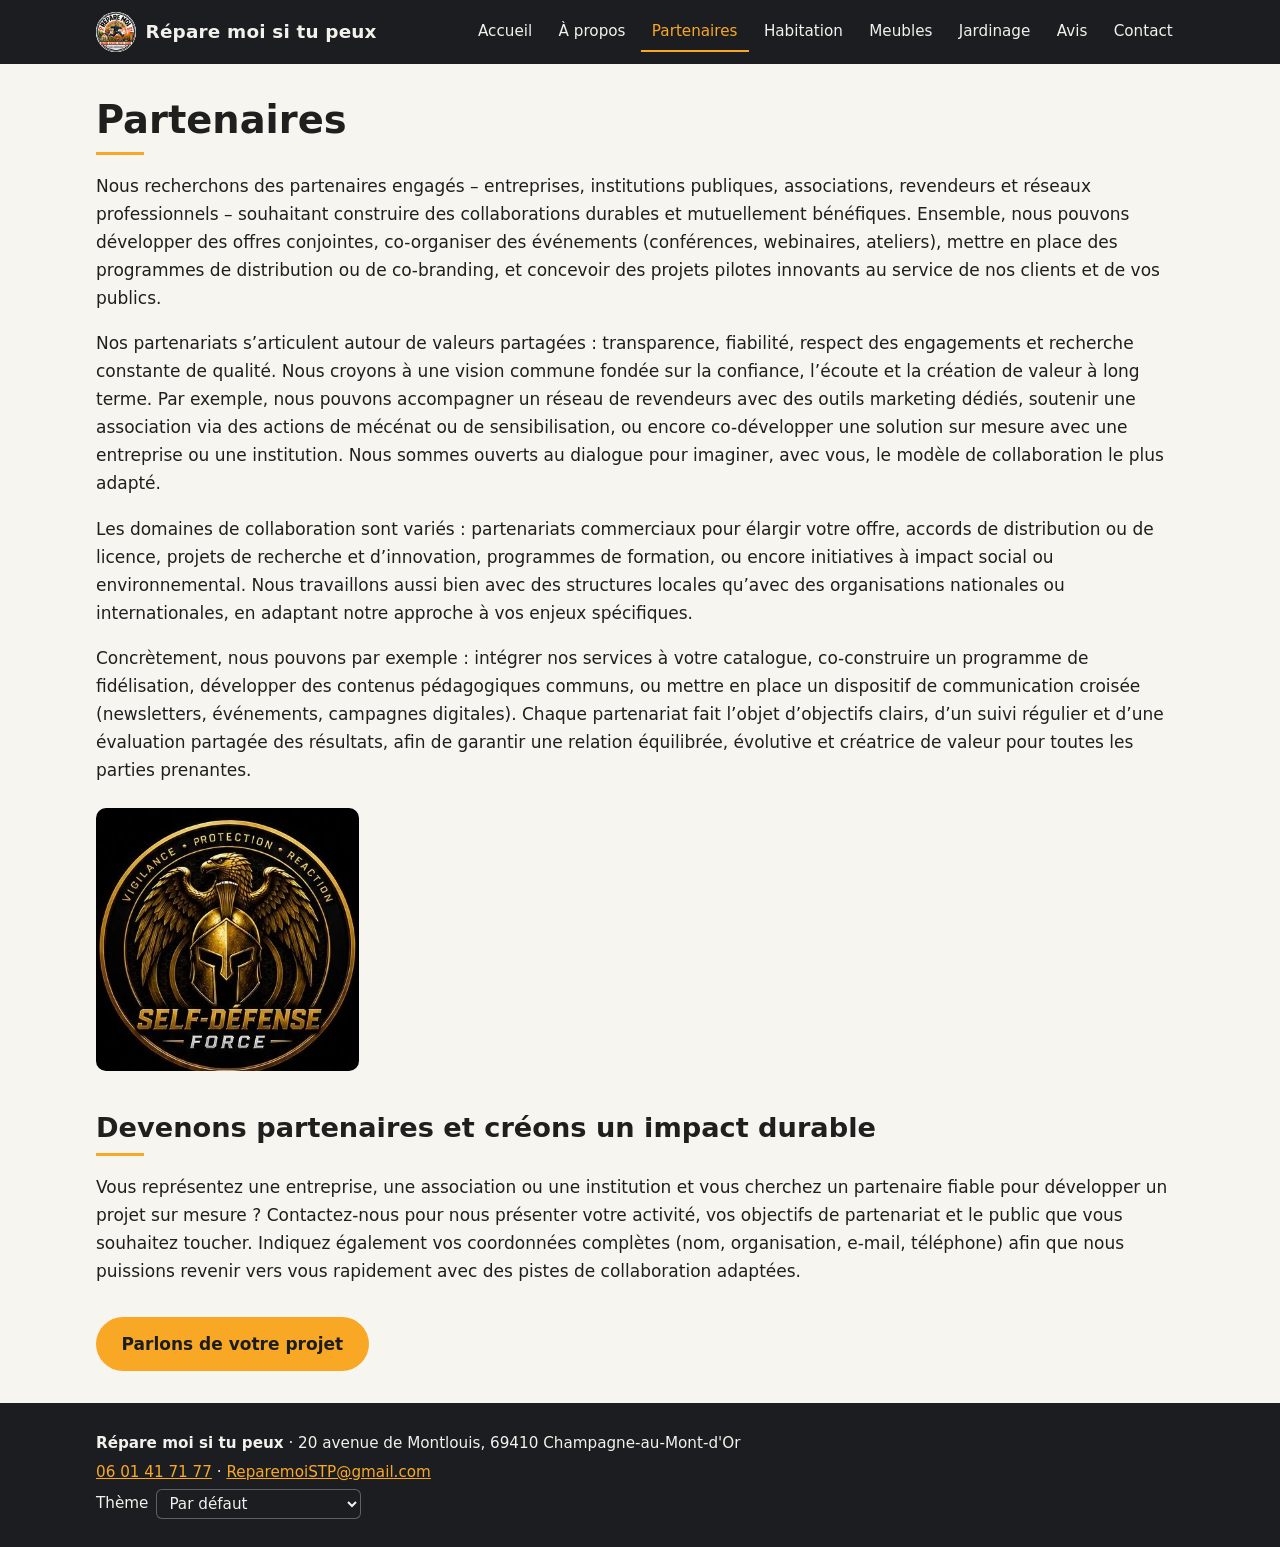
<file: docs/partenaires/index.html>
<!doctype html>
<html lang="fr">
<head>
  <meta charset="utf-8">
  <meta name="viewport" content="width=device-width, initial-scale=1">
  <title>Partenaires</title>
  <meta name="description" content="Réparation et bricolage : maison, jardin, meubles.">
  <meta property="og:title" content="Partenaires">
  <meta property="og:description" content="Réparation et bricolage : maison, jardin, meubles.">
  <meta property="og:site_name" content="Répare moi si tu peux">
  <meta property="og:image" content="https://www.reparemoisitupeux.fr/images/logo.webp">
  <link rel="icon" href="../images/logo.webp">
  <link rel="stylesheet" href="../assets/css/style.css">
  <link rel="stylesheet" href="../assets/css/themes.css">
  <script src="../assets/js/theme.js"></script>
  <script src="../assets/js/site.js" defer></script>
</head>
<body>
  <header class="site-header">
    <div class="wrap">
      <a class="brand" href="/"><img src="../images/logo.webp" alt="" width="40" height="40">Répare moi si tu peux</a>
      <button class="menu-toggle" aria-expanded="false" aria-controls="menu">Menu</button>
      <nav id="menu" aria-label="Menu principal">
        <ul>
          <li><a href="/">Accueil</a></li>
          <li><a href="/a-propos/">À propos</a></li>
          <li><a href="/partenaires/" aria-current="page">Partenaires</a></li>
          <li><a href="/galerie-photo/">Habitation</a></li>
          <li><a href="/galerie-photo-meubles/">Meubles</a></li>
          <li><a href="/galerie-photo-jardinage/">Jardinage</a></li>
          <li><a href="/avis/">Avis</a></li>
          <li><a href="/contact/">Contact</a></li>
        </ul>
      </nav>
    </div>
  </header>

  

  <main class="wrap">
<div class="prose"><h1>Partenaires</h1>
<p>Nous recherchons des partenaires engagés – entreprises, institutions publiques, associations, revendeurs et réseaux professionnels – souhaitant construire des collaborations durables et mutuellement bénéfiques. Ensemble, nous pouvons développer des offres conjointes, co-organiser des événements (conférences, webinaires, ateliers), mettre en place des programmes de distribution ou de co‑branding, et concevoir des projets pilotes innovants au service de nos clients et de vos publics.</p><p>Nos partenariats s’articulent autour de valeurs partagées : transparence, fiabilité, respect des engagements et recherche constante de qualité. Nous croyons à une vision commune fondée sur la confiance, l’écoute et la création de valeur à long terme. Par exemple, nous pouvons accompagner un réseau de revendeurs avec des outils marketing dédiés, soutenir une association via des actions de mécénat ou de sensibilisation, ou encore co-développer une solution sur mesure avec une entreprise ou une institution. Nous sommes ouverts au dialogue pour imaginer, avec vous, le modèle de collaboration le plus adapté.</p>
<p>Les domaines de collaboration sont variés : partenariats commerciaux pour élargir votre offre, accords de distribution ou de licence, projets de recherche et d’innovation, programmes de formation, ou encore initiatives à impact social ou environnemental. Nous travaillons aussi bien avec des structures locales qu’avec des organisations nationales ou internationales, en adaptant notre approche à vos enjeux spécifiques.</p><p>Concrètement, nous pouvons par exemple : intégrer nos services à votre catalogue, co-construire un programme de fidélisation, développer des contenus pédagogiques communs, ou mettre en place un dispositif de communication croisée (newsletters, événements, campagnes digitales). Chaque partenariat fait l’objet d’objectifs clairs, d’un suivi régulier et d’une évaluation partagée des résultats, afin de garantir une relation équilibrée, évolutive et créatrice de valeur pour toutes les parties prenantes.</p></div>

<div class="gallery">
    <a href="../images/partenaires/img-20260831-wa0001-2-6.webp" data-w="395" data-h="418"><img src="../images/partenaires/mini/img-20260831-wa0001-2-6.webp" alt="" loading="lazy"></a>
</div>

<div class="prose"><h2>Devenons partenaires et créons un impact durable</h2><p>Vous représentez une entreprise, une association ou une institution et vous cherchez un partenaire fiable pour développer un projet sur mesure ? Contactez-nous pour nous présenter votre activité, vos objectifs de partenariat et le public que vous souhaitez toucher. Indiquez également vos coordonnées complètes (nom, organisation, e-mail, téléphone) afin que nous puissions revenir vers vous rapidement avec des pistes de collaboration adaptées.</p></div>

<p class="cta"><a class="button" href="/contact/">Parlons de votre projet</a></p>
  </main>

  <footer class="site-footer">
    <div class="wrap">
      <p><strong>Répare moi si tu peux</strong> · 20 avenue de Montlouis, 69410 Champagne-au-Mont-d'Or</p>
      <p><a href="tel:+33601417177">06 01 41 71 77</a> · <a href="mailto:ReparemoiSTP@gmail.com">ReparemoiSTP@gmail.com</a></p>
    </div>
  </footer>
</body>
</html>
</file>
<file: docs/assets/css/style.css>
:root {
  --bg: #f7f5f0;
  --surface: #ffffff;
  --fg: #1f1f1d;
  --muted: #5c5a55;
  --line: #e2ded5;
  --header: #1c1d21;
  --header-fg: #f3f1ec;
  --accent: #f9a825;
  --accent-ink: #1c1d21;
  --link: #a86500;
  --header-line: rgba(255, 255, 255, .3);
  --header-hover: rgba(255, 255, 255, .08);
  --header-accent: var(--accent);
  --font: system-ui, -apple-system, "Segoe UI", Roboto, "Helvetica Neue", Arial, sans-serif;
  --font-heading: var(--font);
  --radius: 10px;
  --button-radius: 999px;
  --max: 70rem;
  color-scheme: light dark;
}
@media (prefers-color-scheme: dark) {
  :root {
    --bg: #141518;
    --surface: #1d1e23;
    --fg: #ecebe7;
    --muted: #a9a7a0;
    --line: #2e3036;
    --header: #0d0e10;
    --link: #ffc35a;
  }
}

* { box-sizing: border-box; }
html { scroll-behavior: smooth; }
body {
  margin: 0;
  font-family: var(--font);
  font-size: 1.0625rem;
  line-height: 1.65;
  background: var(--bg);
  color: var(--fg);
}
img { max-width: 100%; height: auto; display: block; }
a { color: var(--link); }
.wrap { max-width: var(--max); margin: 0 auto; padding: 0 1rem; }

/* En-tête */
.site-header {
  background: var(--header);
  color: var(--header-fg);
  position: sticky;
  top: 0;
  z-index: 10;
}
.site-header .wrap {
  display: flex;
  align-items: center;
  justify-content: space-between;
  gap: 1rem;
  min-height: 4rem;
  flex-wrap: wrap;
}
.brand {
  display: flex;
  align-items: center;
  gap: .6rem;
  color: inherit;
  text-decoration: none;
  font-weight: 700;
  font-size: 1.15rem;
  letter-spacing: .01em;
  font-family: var(--font-heading);
}
.brand img { width: 40px; height: 40px; border-radius: 50%; background: #fff; object-fit: contain; }
#menu ul { list-style: none; margin: 0; padding: 0; display: flex; flex-wrap: wrap; gap: .25rem; }
#menu a {
  display: block;
  padding: .45rem .7rem;
  color: var(--header-fg);
  text-decoration: none;
  border-radius: 6px;
  font-size: .95rem;
}
#menu a:hover { background: var(--header-hover); }
#menu a[aria-current="page"] { color: var(--header-accent); box-shadow: inset 0 -2px 0 var(--header-accent); border-radius: 0; }
.menu-toggle {
  display: none;
  background: none;
  border: 1px solid var(--header-line);
  color: inherit;
  font: inherit;
  padding: .35rem .8rem;
  border-radius: 6px;
  cursor: pointer;
}
@media (max-width: 60rem) {
  .menu-toggle { display: block; }
  #menu { display: none; width: 100%; padding-bottom: .75rem; }
  #menu.open { display: block; }
  #menu ul { flex-direction: column; }
  #menu a[aria-current="page"] { box-shadow: inset 3px 0 0 var(--header-accent); }
}

/* Bandeau */
.hero {
  height: clamp(10rem, 32vw, 22rem);
  background-size: cover;
  background-position: center;
}

/* Contenu */
main { padding-top: 2rem; padding-bottom: 3rem; }
main::after { content: ""; display: table; clear: both; }
.prose h1, .prose h2, .prose h3 { line-height: 1.25; margin: 2rem 0 .75rem; font-family: var(--font-heading); }
.prose h1 { font-size: clamp(1.75rem, 4vw, 2.4rem); }
.prose h2 { font-size: clamp(1.35rem, 3vw, 1.7rem); }
.prose h1::after, .prose h2::after {
  content: "";
  display: block;
  width: 3rem;
  height: 3px;
  margin-top: .5rem;
  background: var(--accent);
}
.prose ul { padding-left: 1.25rem; }
.prose li { margin: .3rem 0; }
figure { margin: 1.5rem 0; }
figure img { border-radius: var(--radius); }
figure.float-left { float: left; width: min(16rem, 40%); margin: 0 1.5rem 1rem 0; }
.prose + figure:not(.float-left) img { max-height: 32rem; width: auto; }

.cta { margin: 2rem 0; clear: both; }
.button {
  display: inline-block;
  background: var(--accent);
  color: var(--accent-ink);
  font-weight: 700;
  text-decoration: none;
  padding: .8rem 1.6rem;
  border-radius: var(--button-radius);
}
.button:hover { filter: brightness(1.07); }

/* Galeries */
.gallery {
  clear: both;
  display: grid;
  grid-template-columns: repeat(auto-fill, minmax(min(14rem, 100%), 1fr));
  gap: .75rem;
  margin: 1.5rem 0 2.5rem;
}
.gallery a { display: block; aspect-ratio: 1; overflow: hidden; border-radius: var(--radius); background: var(--line); }
.gallery img { width: 100%; height: 100%; object-fit: cover; transition: transform .25s; }
.gallery a:hover img { transform: scale(1.04); }

.lightbox {
  border: 0;
  padding: 0;
  background: transparent;
  max-width: 100vw;
  max-height: 100vh;
  width: 100vw;
  height: 100vh;
}
.lightbox::backdrop { background: rgba(0, 0, 0, .9); }
.lightbox img { position: absolute; inset: 0; margin: auto; max-width: 94vw; max-height: 88vh; width: auto; }
.lightbox button {
  position: absolute;
  background: rgba(0, 0, 0, .5);
  color: #fff;
  border: 0;
  font-size: 2rem;
  line-height: 1;
  width: 3rem;
  height: 3rem;
  border-radius: 50%;
  cursor: pointer;
}
.lightbox .close { top: 1rem; right: 1rem; }
.lightbox .prev { left: 1rem; top: 50%; transform: translateY(-50%); }
.lightbox .next { right: 1rem; top: 50%; transform: translateY(-50%); }

/* Contact */
.contact-cards {
  list-style: none;
  padding: 0;
  display: grid;
  grid-template-columns: repeat(auto-fit, minmax(min(15rem, 100%), 1fr));
  gap: 1rem;
}
.contact-cards li {
  background: var(--surface);
  border: 1px solid var(--line);
  border-top: 3px solid var(--accent);
  border-radius: var(--radius);
  padding: 1rem 1.25rem;
}
.contact-cards h3 { margin: 0 0 .4rem; font-size: 1rem; color: var(--muted); }
.contact-cards p { margin: 0; }
.map iframe { width: 100%; height: 24rem; border: 0; border-radius: var(--radius); margin-top: 1rem; }

/* Pied de page */
.site-footer { background: var(--header); color: var(--header-fg); font-size: .95rem; padding: 1.5rem 0; }
.site-footer p { margin: .25rem 0; }
.site-footer a { color: var(--header-accent); }

/* Sélecteur de thème */
.theme-picker { display: flex; align-items: center; gap: .5rem; margin-top: .75rem; }
.theme-picker select {
  background: var(--header);
  color: var(--header-fg);
  border: 1px solid var(--header-line);
  border-radius: 6px;
  font: inherit;
  padding: .25rem .5rem;
}

@media (max-width: 36rem) {
  figure.float-left { float: none; width: 60%; margin: 1rem auto; }
}

/* Page Avis */
.avis-form { max-width: 40rem; margin: 1.5rem 0; }
.avis-form label { display: block; font-weight: 600; margin-bottom: .3rem; }
.avis-form input[type="text"], .avis-form select, .avis-form textarea {
  width: 100%;
  font: inherit;
  color: var(--fg);
  background: var(--surface);
  border: 1px solid var(--line);
  border-radius: var(--radius);
  padding: .65rem .8rem;
}
.avis-form input:focus-visible, .avis-form select:focus-visible, .avis-form textarea:focus-visible,
.stars input:focus-visible + label { outline: 3px solid var(--accent); outline-offset: 2px; }
.avis-form button.button { border: 0; font: inherit; font-weight: 700; cursor: pointer; }
.form-note { color: var(--muted); font-size: .95rem; }
.stars { border: 0; padding: 0; margin: 0 0 1rem; }
.stars legend { font-weight: 600; padding: 0; margin-bottom: .3rem; }
.stars-row { display: inline-flex; flex-direction: row-reverse; justify-content: flex-end; }
.stars-row input { position: absolute; opacity: 0; pointer-events: none; }
.stars-row label {
  font-size: 2.4rem; line-height: 1; padding: 0 .1rem; margin: 0;
  color: var(--line); cursor: pointer; font-weight: 400;
}
.stars-row label:hover, .stars-row label:hover ~ label,
.stars-row input:checked ~ label { color: var(--accent); }
.sr-only { position: absolute; width: 1px; height: 1px; overflow: hidden; clip: rect(0 0 0 0); white-space: nowrap; }

/* Avis affichés sur la page */
.hp { position: absolute; left: -9999px; width: 1px; height: 1px; overflow: hidden; }
.avis-section { max-width: 40rem; margin: 2.5rem 0 1rem; }
.avis-resume { color: var(--muted); font-weight: 600; margin: 0 0 1rem; }
.avis-liste { display: grid; gap: 1rem; }
.avis-carte {
  background: var(--surface);
  border: 1px solid var(--line);
  border-radius: var(--radius);
  padding: 1rem 1.2rem;
}
.avis-carte p { margin: 0; }
.avis-tete { margin-bottom: .2rem; }
.avis-etoiles { color: var(--accent); font-size: 1.2rem; letter-spacing: .05em; }
.avis-infos { color: var(--muted); font-size: .9rem; margin-bottom: .5rem; }
.avis-texte { white-space: pre-line; overflow-wrap: anywhere; }
</file>
<file: docs/assets/css/themes.css>
/* Thèmes choisis avec le sélecteur du pied de page ou ?theme=… dans l'URL (voir assets/js/theme.js).
   Sans data-theme sur <html>, le thème par défaut de style.css s'applique.
   Chaque thème change les couleurs, mais aussi la mise en page : en-tête, titres, galeries, boutons, pied de page. */

/* ===== Couleurs du site : jaune et anthracite ===== */

/* Atelier : papier kraft, en-tête centré sur deux lignes, contenu posé sur une feuille, photos encadrées */
:root[data-theme="atelier"] {
  --bg: #efe6d6;
  --surface: #fbf6ec;
  --fg: #2b2118;
  --muted: #6b5b4a;
  --line: #ddcfb7;
  --header: #3a2a1c;
  --header-fg: #f6ecdc;
  --accent: #f9a825;
  --accent-ink: #2b2118;
  --link: #9a5a00;
  --font-heading: Rockwell, "Roboto Slab", "Courier New", Georgia, serif;
  --radius: 4px;
  --button-radius: 4px;
  color-scheme: light;
}
[data-theme="atelier"] body { background-image: repeating-linear-gradient(95deg, rgba(120, 90, 50, .035) 0 2px, transparent 2px 9px); }
[data-theme="atelier"] .site-header { position: static; }
@media (min-width: 60.01rem) {
  [data-theme="atelier"] .site-header .wrap { flex-direction: column; justify-content: center; gap: .25rem; padding-top: 1rem; }
  [data-theme="atelier"] .brand { font-size: 1.6rem; }
  [data-theme="atelier"] .brand img { width: 56px; height: 56px; }
  [data-theme="atelier"] #menu ul { justify-content: center; }
}
[data-theme="atelier"] main {
  background: var(--surface);
  margin-top: 2rem;
  margin-bottom: 2rem;
  padding: 1rem clamp(1rem, 4vw, 3rem) 3rem;
  box-shadow: 0 1px 3px rgba(58, 42, 28, .12), 0 12px 32px rgba(58, 42, 28, .12);
}
[data-theme="atelier"] .prose h1::after,
[data-theme="atelier"] .prose h2::after {
  height: 4px;
  background: none;
  border-top: 2px solid var(--accent);
  border-bottom: 2px solid var(--accent);
}
[data-theme="atelier"] figure img,
[data-theme="atelier"] .gallery a { border: 6px solid #ffffff; box-shadow: 0 2px 8px rgba(58, 42, 28, .25); }
[data-theme="atelier"] .button { box-shadow: 0 3px 0 #b7791f; }
[data-theme="atelier"] .button:active { transform: translateY(3px); box-shadow: none; }
[data-theme="atelier"] .site-footer { text-align: center; }
[data-theme="atelier"] .theme-picker { justify-content: center; }

/* Boîte à outils : métal brossé, plaques vissées, titres en étiquettes Dymo, mètre ruban sous le titre, boutons poussoirs */
:root[data-theme="boite-a-outils"] {
  --bg: #e6e8eb;
  --surface: #f6f7f8;
  --fg: #1c1d21;
  --muted: #50535a;
  --line: #c3c7cc;
  --header: #2a2c31;
  --header-fg: #f3f1ec;
  --accent: #f9a825;
  --accent-ink: #1c1d21;
  --link: #9a5f00;
  --font-heading: Bahnschrift, "DIN Alternate", "Arial Narrow", "Helvetica Neue", Arial, sans-serif;
  --radius: 4px;
  --button-radius: 8px;
  --screws:
    radial-gradient(circle, #7d828a 3px, transparent 3.5px) left 3px top 3px / 12px 12px no-repeat,
    radial-gradient(circle, #7d828a 3px, transparent 3.5px) right 3px top 3px / 12px 12px no-repeat,
    radial-gradient(circle, #7d828a 3px, transparent 3.5px) left 3px bottom 3px / 12px 12px no-repeat,
    radial-gradient(circle, #7d828a 3px, transparent 3.5px) right 3px bottom 3px / 12px 12px no-repeat,
    linear-gradient(#f6f7f9, #cfd2d6);
  color-scheme: light;
}
[data-theme="boite-a-outils"] body { background-image: repeating-linear-gradient(0deg, rgba(255, 255, 255, .45) 0 1px, transparent 1px 3px); }
[data-theme="boite-a-outils"] .site-header,
[data-theme="boite-a-outils"] .site-footer {
  background: repeating-linear-gradient(90deg, rgba(255, 255, 255, .03) 0 1px, transparent 1px 4px), linear-gradient(#383b41, #1f2125);
}
[data-theme="boite-a-outils"] .site-header { border-bottom: 4px solid var(--accent); }
[data-theme="boite-a-outils"] .site-footer { border-top: 4px solid var(--accent); }
[data-theme="boite-a-outils"] #menu a[aria-current="page"] {
  background: var(--accent);
  color: #1c1d21;
  box-shadow: inset 0 -2px 0 rgba(0, 0, 0, .2);
  border-radius: 3px;
  text-transform: uppercase;
  letter-spacing: .12em;
  font-weight: 700;
  text-shadow: 0 1px 0 rgba(255, 255, 255, .5);
}
[data-theme="boite-a-outils"] .prose h1 { text-transform: uppercase; letter-spacing: .03em; }
[data-theme="boite-a-outils"] .prose h1::after {
  width: min(16rem, 100%);
  height: 16px;
  border-radius: 2px;
  background:
    repeating-linear-gradient(90deg, #1c1d21 0 1px, transparent 1px 8px) left top / 100% 5px no-repeat,
    repeating-linear-gradient(90deg, #1c1d21 0 2px, transparent 2px 40px) left top / 100% 10px no-repeat,
    var(--accent);
  box-shadow: 0 2px 4px rgba(0, 0, 0, .25);
}
[data-theme="boite-a-outils"] .prose h2 {
  display: inline-block;
  background: #1c1d21;
  color: #ffffff;
  padding: .3em .9em;
  border-radius: 3px;
  font-size: clamp(1.05rem, 2.2vw, 1.3rem);
  text-transform: uppercase;
  letter-spacing: .15em;
  text-shadow: 0 1px 0 rgba(0, 0, 0, .8), 0 -1px 0 rgba(255, 255, 255, .3);
  box-shadow: 0 2px 4px rgba(0, 0, 0, .3);
  transform: rotate(-.6deg);
}
[data-theme="boite-a-outils"] .prose h2::after { display: none; }
[data-theme="boite-a-outils"] .gallery a,
[data-theme="boite-a-outils"] figure img {
  padding: 14px;
  background: var(--screws);
  border: 1px solid #a9adb3;
  box-shadow: 0 2px 6px rgba(0, 0, 0, .15);
}
[data-theme="boite-a-outils"] .gallery img { border-radius: 2px; }
[data-theme="boite-a-outils"] .button {
  background: linear-gradient(#ffc847, #f0a010);
  border: 2px solid #1c1d21;
  box-shadow: 0 4px 0 #1c1d21, inset 0 1px 0 rgba(255, 255, 255, .6);
  text-transform: uppercase;
  letter-spacing: .06em;
}
[data-theme="boite-a-outils"] .button:active { transform: translateY(4px); box-shadow: inset 0 1px 0 rgba(255, 255, 255, .6); }
[data-theme="boite-a-outils"] .contact-cards li {
  background: var(--screws);
  border: 1px solid #a9adb3;
  padding: 1.25rem 1.5rem;
  box-shadow: 0 2px 6px rgba(0, 0, 0, .15);
}
[data-theme="boite-a-outils"] .contact-cards h3 {
  display: inline-block;
  background: var(--accent);
  color: #1c1d21;
  padding: .1rem .6rem;
  border-radius: 3px;
  font-size: .8rem;
  text-transform: uppercase;
  letter-spacing: .12em;
}

/* Nuit : sombre, menu fixe sur le côté gauche (sur grand écran), lueurs jaunes, photos tamisées jusqu'au survol */
:root[data-theme="nuit"] {
  --bg: #141518;
  --surface: #1d1e23;
  --fg: #ecebe7;
  --muted: #a9a7a0;
  --line: #2e3036;
  --header: #0d0e10;
  --header-fg: #f3f1ec;
  --accent: #f9a825;
  --accent-ink: #1c1d21;
  --link: #ffc35a;
  --radius: 14px;
  color-scheme: dark;
}
@media (min-width: 60.01rem) {
  [data-theme="nuit"] body { padding-left: 16rem; }
  [data-theme="nuit"] .site-header { position: fixed; inset: 0 auto 0 0; width: 16rem; overflow-y: auto; border-right: 1px solid var(--line); }
  [data-theme="nuit"] .site-header .wrap { flex-direction: column; align-items: stretch; justify-content: flex-start; gap: 2rem; padding: 2rem 1rem; }
  [data-theme="nuit"] .brand { flex-direction: column; text-align: center; }
  [data-theme="nuit"] .brand img { width: 96px; height: 96px; box-shadow: 0 0 24px rgba(249, 168, 37, .35); }
  [data-theme="nuit"] #menu ul { flex-direction: column; }
  [data-theme="nuit"] #menu a { padding: .6rem 1rem; }
  [data-theme="nuit"] #menu a[aria-current="page"] { box-shadow: inset 3px 0 0 var(--accent); background: rgba(249, 168, 37, .08); }
}
[data-theme="nuit"] .prose h1::after,
[data-theme="nuit"] .prose h2::after { box-shadow: 0 0 12px var(--accent); border-radius: 3px; }
[data-theme="nuit"] .hero { filter: brightness(.55) saturate(.8); }
[data-theme="nuit"] .gallery img { opacity: .7; transition: transform .25s, opacity .25s; }
[data-theme="nuit"] .gallery a:hover img { opacity: 1; }
[data-theme="nuit"] .button { box-shadow: 0 0 24px rgba(249, 168, 37, .35); }
[data-theme="nuit"] .contact-cards li { border-top-color: var(--line); box-shadow: inset 0 1px 0 rgba(249, 168, 37, .6); }

/* Ardoise : magazine, titres à empattements numérotés, lettrine, galerie en colonnes qui garde la forme des photos */
:root[data-theme="ardoise"] {
  --bg: #eef1f4;
  --surface: #ffffff;
  --fg: #1d252d;
  --muted: #55606b;
  --line: #ccd3da;
  --header: #2f3b48;
  --header-fg: #eef1f4;
  --accent: #f9a825;
  --accent-ink: #1c1d21;
  --link: #8f5c00;
  --font-heading: "Iowan Old Style", "Palatino Linotype", Palatino, Georgia, serif;
  --radius: 2px;
  --button-radius: 2px;
  color-scheme: light;
}
[data-theme="ardoise"] #menu a { text-transform: uppercase; font-size: .8rem; letter-spacing: .12em; }
[data-theme="ardoise"] main { counter-reset: section; }
[data-theme="ardoise"] .prose h1 { font-size: clamp(2.2rem, 6vw, 3.6rem); font-weight: 400; line-height: 1.1; }
[data-theme="ardoise"] .prose h2 { counter-increment: section; font-weight: 400; border-top: 1px solid var(--line); padding-top: 1rem; }
[data-theme="ardoise"] .prose h2::before {
  content: counter(section, decimal-leading-zero);
  display: block;
  font: 700 .75rem/1.6 var(--font);
  letter-spacing: .2em;
  color: var(--link);
}
[data-theme="ardoise"] .prose h1::after,
[data-theme="ardoise"] .prose h2::after { display: none; }
[data-theme="ardoise"] .prose h1 + p { font-size: 1.2em; color: var(--muted); }
[data-theme="ardoise"] .prose h1 + p::first-letter {
  float: left;
  font: 4.2em/.85 var(--font-heading);
  padding: .05em .1em 0 0;
  color: var(--header);
}
[data-theme="ardoise"] .gallery { display: block; columns: 3 14rem; column-gap: .75rem; }
[data-theme="ardoise"] .gallery a { aspect-ratio: auto; margin-bottom: .75rem; break-inside: avoid; }
[data-theme="ardoise"] .gallery img { height: auto; }
[data-theme="ardoise"] .button { background: transparent; color: var(--header); border: 2px solid var(--header); }
[data-theme="ardoise"] .button::after { content: " ⟶"; }
[data-theme="ardoise"] .button:hover { background: var(--header); color: var(--header-fg); filter: none; }

/* Bauhaus : formes géométriques (cercle, carré, triangle), titres en minuscules, photos rondes ou carrées, pied de page jaune */
:root[data-theme="bauhaus"] {
  --bg: #f4efe4;
  --surface: #ffffff;
  --fg: #1c1d21;
  --muted: #4a4b50;
  --line: #1c1d21;
  --header: #1c1d21;
  --header-fg: #f4efe4;
  --accent: #f9a825;
  --accent-ink: #1c1d21;
  --link: #9a5f00;
  --font-heading: Futura, "Century Gothic", "Avenir Next", "Trebuchet MS", sans-serif;
  --radius: 0;
  --button-radius: 0;
  color-scheme: light;
}
[data-theme="bauhaus"] body::before {
  content: "";
  position: fixed;
  z-index: -1;
  top: 18vh;
  right: -12vw;
  width: 38vw;
  aspect-ratio: 1;
  border-radius: 50%;
  background: var(--accent);
  opacity: .18;
}
[data-theme="bauhaus"] .brand { text-transform: lowercase; font-family: var(--font-heading); }
[data-theme="bauhaus"] .brand img { box-shadow: 0 0 0 4px var(--accent); }
[data-theme="bauhaus"] #menu a { text-transform: lowercase; font-family: var(--font-heading); }
[data-theme="bauhaus"] #menu a[aria-current="page"] { color: var(--header-fg); box-shadow: none; }
[data-theme="bauhaus"] #menu a[aria-current="page"]::before {
  content: "";
  display: inline-block;
  width: .6em;
  height: .6em;
  margin-right: .4em;
  border-radius: 50%;
  background: var(--accent);
}
[data-theme="bauhaus"] .prose h1,
[data-theme="bauhaus"] .prose h2 { text-transform: lowercase; font-weight: 700; }
[data-theme="bauhaus"] .prose h1 { font-size: clamp(2.4rem, 7vw, 4rem); line-height: 1; letter-spacing: -.02em; }
[data-theme="bauhaus"] .prose h1::after {
  width: 6rem;
  height: 1.5rem;
  margin-top: 1rem;
  background:
    radial-gradient(circle at .75rem 50%, var(--accent) .7rem, transparent .72rem),
    linear-gradient(var(--fg), var(--fg)) 2.2rem 50% / 1.4rem 1.4rem no-repeat,
    linear-gradient(to top right, var(--accent) 50%, transparent 50%) 4.4rem 50% / 1.5rem 1.5rem no-repeat;
}
[data-theme="bauhaus"] .prose h2 { border-left: .6em solid var(--accent); padding-left: .5em; }
[data-theme="bauhaus"] .prose h2::after { display: none; }
[data-theme="bauhaus"] .gallery { gap: 1.25rem; }
[data-theme="bauhaus"] .gallery a { transition: border-radius .3s; }
[data-theme="bauhaus"] .gallery a:nth-child(3n + 1) { border-radius: 50%; }
[data-theme="bauhaus"] .gallery a:nth-child(3n + 2) { box-shadow: 8px 8px 0 var(--accent); }
[data-theme="bauhaus"] .gallery a:nth-child(3n) { border-radius: 0 50% 0 0; }
[data-theme="bauhaus"] .gallery a:hover { border-radius: 0; }
[data-theme="bauhaus"] figure img { box-shadow: 10px 10px 0 var(--accent); }
[data-theme="bauhaus"] figure.float-left img { border-radius: 50%; }
[data-theme="bauhaus"] .button { background: var(--fg); color: var(--bg); text-transform: lowercase; font-family: var(--font-heading); }
[data-theme="bauhaus"] .button::before {
  content: "";
  display: inline-block;
  width: .7em;
  height: .7em;
  margin-right: .6em;
  border-radius: 50%;
  background: var(--accent);
}
[data-theme="bauhaus"] .contact-cards li {
  border: 2px solid var(--fg);
  background: radial-gradient(circle at 100% 0, var(--accent) 2.5rem, transparent 2.55rem), var(--surface);
}
[data-theme="bauhaus"] .contact-cards h3 { text-transform: lowercase; font-family: var(--font-heading); color: var(--fg); }
[data-theme="bauhaus"] .site-footer { background: var(--accent); color: var(--fg); --header: #f9a825; --header-fg: #1c1d21; --header-line: #1c1d21; --header-accent: #1c1d21; }

/* ===== Même esprit, autres couleurs ===== */

/* Jardin : formes organiques, en-tête et pied de page arrondis, menu en pastilles, photos en forme de feuille */
:root[data-theme="jardin"] {
  --bg: #f3f6ef;
  --surface: #ffffff;
  --fg: #1e2a1c;
  --muted: #56634f;
  --line: #d9e2d0;
  --header: #1f3d2b;
  --header-fg: #eef5ea;
  --header-accent: #a5d66b;
  --accent: #8bc34a;
  --accent-ink: #14240f;
  --link: #2f6b2f;
  --font-heading: Nunito, Quicksand, "Varela Round", "Trebuchet MS", sans-serif;
  --radius: 1.5rem;
  color-scheme: light;
}
[data-theme="jardin"] body {
  background-image:
    radial-gradient(circle at 8% 0, rgba(139, 195, 74, .18), transparent 28rem),
    radial-gradient(circle at 92% 70%, rgba(31, 61, 43, .08), transparent 24rem);
  background-attachment: fixed;
}
[data-theme="jardin"] .site-header { border-radius: 0 0 50% 50% / 0 0 1.5rem 1.5rem; padding-bottom: .5rem; }
[data-theme="jardin"] #menu a { border-radius: 999px; padding: .4rem .9rem; }
[data-theme="jardin"] #menu a[aria-current="page"] { background: var(--accent); color: var(--accent-ink); box-shadow: none; border-radius: 999px; }
[data-theme="jardin"] .prose h1::after,
[data-theme="jardin"] .prose h2::after { width: 1.4rem; height: 1.4rem; border-radius: 0 100%; margin-top: .4rem; }
[data-theme="jardin"] figure img { border-radius: 3rem .5rem; }
[data-theme="jardin"] .gallery a { border-radius: 3rem .5rem; }
[data-theme="jardin"] .gallery a:nth-child(even) { border-radius: .5rem 3rem; }
[data-theme="jardin"] .gallery a:hover img { transform: scale(1.04) rotate(1deg); }
[data-theme="jardin"] .button { box-shadow: 0 6px 18px rgba(31, 61, 43, .25); }
[data-theme="jardin"] .contact-cards li { border: 0; box-shadow: 0 6px 24px rgba(31, 61, 43, .1); }
[data-theme="jardin"] .site-footer { border-radius: 50% 50% 0 0 / 1.5rem 1.5rem 0 0; padding-top: 2.5rem; }

/* Garage : course automobile, majuscules italiques, menu et boutons inclinés, damier, photos coupées en biais */
:root[data-theme="garage"] {
  --bg: #f2f2f2;
  --surface: #ffffff;
  --fg: #1a1a1a;
  --muted: #555555;
  --line: #dcdcdc;
  --header: #23272b;
  --header-fg: #f2f2f2;
  --header-accent: #ff5a4f;
  --accent: #d32f2f;
  --accent-ink: #ffffff;
  --link: #b71c1c;
  --font-heading: "Arial Narrow", "Roboto Condensed", "Helvetica Neue", Arial, sans-serif;
  --radius: 0;
  --button-radius: 0;
  color-scheme: light;
}
[data-theme="garage"] .site-header {
  background: linear-gradient(105deg, var(--header) 0 72%, #d32f2f 72% 74%, var(--header) 74% 75.5%, #d32f2f 75.5% 76.5%, var(--header) 76.5%);
}
[data-theme="garage"] .brand,
[data-theme="garage"] #menu a { font-style: italic; text-transform: uppercase; font-weight: 700; }
[data-theme="garage"] #menu a[aria-current="page"] { background: #d32f2f; color: #ffffff; box-shadow: none; transform: skewX(-12deg); }
[data-theme="garage"] .prose h1,
[data-theme="garage"] .prose h2 { font-style: italic; text-transform: uppercase; font-weight: 800; letter-spacing: .01em; }
[data-theme="garage"] .prose h1::after,
[data-theme="garage"] .prose h2::after {
  width: 6rem;
  height: 8px;
  background: repeating-conic-gradient(var(--fg) 0 25%, transparent 0 50%) 0 0 / 8px 8px;
}
[data-theme="garage"] .gallery a { clip-path: polygon(8% 0, 100% 0, 92% 100%, 0 100%); }
[data-theme="garage"] figure img { clip-path: polygon(3% 0, 100% 0, 97% 100%, 0 100%); }
[data-theme="garage"] .button { transform: skewX(-12deg); font-style: italic; text-transform: uppercase; transition: transform .15s; }
[data-theme="garage"] .button:hover { transform: skewX(-12deg) translateX(4px); }
[data-theme="garage"] .contact-cards li { border-top: 1px solid var(--line); border-left: 8px solid var(--accent); }
[data-theme="garage"] .site-footer {
  background:
    linear-gradient(var(--header), var(--header)) 0 12px / 100% 100% no-repeat,
    repeating-conic-gradient(#1a1a1a 0 25%, #f2f2f2 0 50%) 0 0 / 12px 12px;
  padding-top: calc(1.5rem + 12px);
}

/* Bleu de travail : toile de jean, coutures en pointillés, titres en écussons brodés, cartes en forme de poche */
:root[data-theme="bleu-de-travail"] {
  --bg: #f4f6fa;
  --surface: #ffffff;
  --fg: #17213a;
  --muted: #4f5b75;
  --line: #d6dceb;
  --header: #1f3a6e;
  --header-fg: #f1f4fb;
  --header-accent: #ffa04d;
  --accent: #ff7a1a;
  --accent-ink: #17213a;
  --link: #1f4fa8;
  --font-heading: "Trebuchet MS", "Segoe UI", sans-serif;
  --radius: 10px;
  --button-radius: 10px;
  color-scheme: light;
}
[data-theme="bleu-de-travail"] .site-header,
[data-theme="bleu-de-travail"] .site-footer {
  background-image:
    repeating-linear-gradient(45deg, rgba(255, 255, 255, .05) 0 2px, transparent 2px 4px),
    repeating-linear-gradient(-45deg, rgba(0, 0, 0, .1) 0 1px, transparent 1px 3px);
  outline: 2px dashed rgba(255, 160, 77, .75);
  outline-offset: -6px;
}
[data-theme="bleu-de-travail"] .prose h1::after { height: 0; width: 5rem; border-top: 3px dashed var(--accent); background: none; }
[data-theme="bleu-de-travail"] .prose h2 {
  display: inline-block;
  background: var(--header);
  color: var(--header-fg);
  padding: .45em .9em;
  border-radius: 10px;
  outline: 2px dashed var(--header-accent);
  outline-offset: -6px;
  font-size: clamp(1.15rem, 2.5vw, 1.4rem);
}
[data-theme="bleu-de-travail"] .prose h2::after { display: none; }
[data-theme="bleu-de-travail"] .gallery a,
[data-theme="bleu-de-travail"] figure img { outline: 2px dashed rgba(255, 255, 255, .8); outline-offset: -8px; }
[data-theme="bleu-de-travail"] .button { outline: 2px dashed rgba(23, 33, 58, .55); outline-offset: -5px; }
[data-theme="bleu-de-travail"] .contact-cards li {
  border: 2px solid var(--header);
  border-radius: 6px 6px 2rem 2rem;
  outline: 2px dashed var(--accent);
  outline-offset: -9px;
  padding: 1.25rem 1.5rem 1.5rem;
}

/* ===== Totalement différents ===== */

/* Bande dessinée : fond en trame de points, cases à gros contours et ombre décalée, titres en bulles de dialogue */
:root[data-theme="bande-dessinee"] {
  --bg: #fff8e7;
  --surface: #ffffff;
  --fg: #111111;
  --muted: #3a3a3a;
  --line: #111111;
  --header: #ffffff;
  --header-fg: #111111;
  --header-line: #111111;
  --header-hover: #ffd400;
  --header-accent: #e53935;
  --accent: #ffd400;
  --accent-ink: #111111;
  --link: #c62828;
  --font-heading: Bangers, "Comic Neue", "Chalkboard SE", "Comic Sans MS", cursive;
  --radius: 0;
  --button-radius: 0;
  color-scheme: light;
}
[data-theme="bande-dessinee"] body { background-image: radial-gradient(rgba(30, 136, 229, .2) 1.5px, transparent 1.6px); background-size: 12px 12px; }
[data-theme="bande-dessinee"] .site-header { border-bottom: 4px solid #111111; }
[data-theme="bande-dessinee"] .brand { background: #ffd400; border: 3px solid #111111; padding: .1rem .6rem .1rem .2rem; transform: rotate(-2deg); text-transform: uppercase; box-shadow: 3px 3px 0 #111111; }
[data-theme="bande-dessinee"] .brand img { border: 2px solid #111111; }
[data-theme="bande-dessinee"] #menu a { font-weight: 800; text-transform: uppercase; font-size: .85rem; border: 2px solid transparent; }
[data-theme="bande-dessinee"] #menu a:hover { border-color: #111111; }
[data-theme="bande-dessinee"] #menu a[aria-current="page"] { background: #e53935; color: #ffffff; border-color: #111111; box-shadow: 3px 3px 0 #111111; }
[data-theme="bande-dessinee"] .prose h1,
[data-theme="bande-dessinee"] .prose h2 { text-transform: uppercase; letter-spacing: .03em; }
[data-theme="bande-dessinee"] .prose h1 { font-size: clamp(2.2rem, 6vw, 3.6rem); color: #e53935; text-shadow: 3px 3px 0 #111111; }
[data-theme="bande-dessinee"] .prose h1::after { display: none; }
[data-theme="bande-dessinee"] .prose h2 {
  position: relative;
  display: inline-block;
  background: #ffffff;
  border: 3px solid #111111;
  border-radius: 2rem;
  padding: .5em 1em;
  margin-bottom: 1.5rem;
}
[data-theme="bande-dessinee"] .prose h2::after {
  position: absolute;
  left: 2rem;
  bottom: -13px;
  width: 20px;
  height: 20px;
  margin: 0;
  background: #ffffff;
  border-right: 3px solid #111111;
  border-bottom: 3px solid #111111;
  transform: rotate(45deg) skew(12deg, 12deg);
}
[data-theme="bande-dessinee"] .gallery { gap: 1rem; }
[data-theme="bande-dessinee"] .gallery a,
[data-theme="bande-dessinee"] figure img { border: 4px solid #111111; box-shadow: 6px 6px 0 #111111; transition: transform .15s, box-shadow .15s; }
[data-theme="bande-dessinee"] .gallery a:hover { transform: translate(-3px, -3px); box-shadow: 9px 9px 0 #111111; }
[data-theme="bande-dessinee"] .gallery a:hover img { transform: none; }
[data-theme="bande-dessinee"] .button { border: 3px solid #111111; box-shadow: 5px 5px 0 #111111; text-transform: uppercase; font-family: var(--font-heading); font-size: 1.2rem; letter-spacing: .04em; transform: rotate(-1deg); }
[data-theme="bande-dessinee"] .button:hover { filter: none; background: #e53935; color: #ffffff; }
[data-theme="bande-dessinee"] .button:active { transform: rotate(-1deg) translate(5px, 5px); box-shadow: none; }
[data-theme="bande-dessinee"] .contact-cards li { border: 3px solid #111111; box-shadow: 6px 6px 0 #111111; padding-top: 0; }
[data-theme="bande-dessinee"] .contact-cards h3 { display: inline-block; margin: 0 0 .6rem -1.25rem; padding: .2rem .75rem; background: #ffd400; border: 3px solid #111111; border-top: 0; border-left: 0; color: #111111; text-transform: uppercase; }
[data-theme="bande-dessinee"] .map iframe { border: 4px solid #111111; }
[data-theme="bande-dessinee"] .site-footer { background: #111111; color: #ffffff; --header: #111111; --header-fg: #ffffff; --header-line: #ffffff; --header-accent: #ffd400; }

/* Néon : nuit synthwave, grille en perspective au bas de l'écran, titres et cadres lumineux rose et cyan */
:root[data-theme="neon"] {
  --bg: #0d0221;
  --surface: #1a0b3d;
  --fg: #f2e9ff;
  --muted: #b9a6e0;
  --line: #3b2470;
  --header: #0d0221;
  --header-fg: #f2e9ff;
  --header-line: rgba(45, 226, 230, .5);
  --header-hover: rgba(255, 47, 208, .15);
  --header-accent: #2de2e6;
  --accent: #ff2fd0;
  --accent-ink: #0d0221;
  --link: #2de2e6;
  --font-heading: Orbitron, Audiowide, Eurostile, "Arial Black", sans-serif;
  --radius: 6px;
  --button-radius: 6px;
  color-scheme: dark;
}
[data-theme="neon"] body::before {
  content: "";
  position: fixed;
  z-index: -1;
  left: -50%;
  right: -50%;
  bottom: 0;
  height: 45vh;
  background:
    linear-gradient(rgba(45, 226, 230, .35) 2px, transparent 2px) 0 0 / 60px 60px,
    linear-gradient(90deg, rgba(255, 47, 208, .35) 2px, transparent 2px) 0 0 / 60px 60px;
  transform: perspective(300px) rotateX(60deg);
  transform-origin: bottom;
  mask-image: linear-gradient(transparent, #000000);
}
[data-theme="neon"] .site-header { border-bottom: 1px solid #ff2fd0; box-shadow: 0 0 18px rgba(255, 47, 208, .5); }
[data-theme="neon"] .brand { text-transform: uppercase; letter-spacing: .08em; text-shadow: 0 0 8px rgba(45, 226, 230, .8); }
[data-theme="neon"] .brand img { box-shadow: 0 0 14px #2de2e6; }
[data-theme="neon"] #menu a { text-transform: uppercase; letter-spacing: .1em; font-size: .8rem; }
[data-theme="neon"] #menu a[aria-current="page"] { text-shadow: 0 0 8px #2de2e6; box-shadow: inset 0 -2px 0 #2de2e6, 0 6px 12px -6px #2de2e6; }
[data-theme="neon"] .prose h1,
[data-theme="neon"] .prose h2 { text-transform: uppercase; letter-spacing: .08em; }
[data-theme="neon"] .prose h1 { color: #ffffff; text-shadow: 0 0 6px #ff2fd0, 0 0 22px #ff2fd0; }
[data-theme="neon"] .prose h2 { color: #ffffff; text-shadow: 0 0 6px #2de2e6, 0 0 18px #2de2e6; }
[data-theme="neon"] .prose h1::after,
[data-theme="neon"] .prose h2::after { width: 6rem; background: linear-gradient(90deg, #ff2fd0, #2de2e6); box-shadow: 0 0 12px #ff2fd0; }
[data-theme="neon"] .hero { filter: saturate(1.4) hue-rotate(-20deg) brightness(.7); }
[data-theme="neon"] .gallery a,
[data-theme="neon"] figure img { border: 1px solid #2de2e6; box-shadow: 0 0 14px rgba(45, 226, 230, .45); transition: box-shadow .25s, border-color .25s; }
[data-theme="neon"] .gallery a:hover { border-color: #ff2fd0; box-shadow: 0 0 22px rgba(255, 47, 208, .8); }
[data-theme="neon"] .button { background: transparent; color: #ff2fd0; border: 2px solid #ff2fd0; text-transform: uppercase; letter-spacing: .1em; box-shadow: 0 0 14px rgba(255, 47, 208, .6), inset 0 0 14px rgba(255, 47, 208, .3); text-shadow: 0 0 6px #ff2fd0; }
[data-theme="neon"] .button:hover { background: #ff2fd0; color: var(--accent-ink); text-shadow: none; filter: none; }
[data-theme="neon"] .contact-cards li { background: rgba(26, 11, 61, .7); backdrop-filter: blur(4px); border: 1px solid rgba(45, 226, 230, .5); border-top: 3px solid #ff2fd0; box-shadow: 0 0 18px rgba(255, 47, 208, .25); }
[data-theme="neon"] .map iframe { filter: invert(.9) hue-rotate(200deg) saturate(1.5); border: 1px solid #2de2e6; }
[data-theme="neon"] .site-footer { background: rgba(13, 2, 33, .9); border-top: 1px solid #2de2e6; box-shadow: 0 0 18px rgba(45, 226, 230, .4); }
</file>
